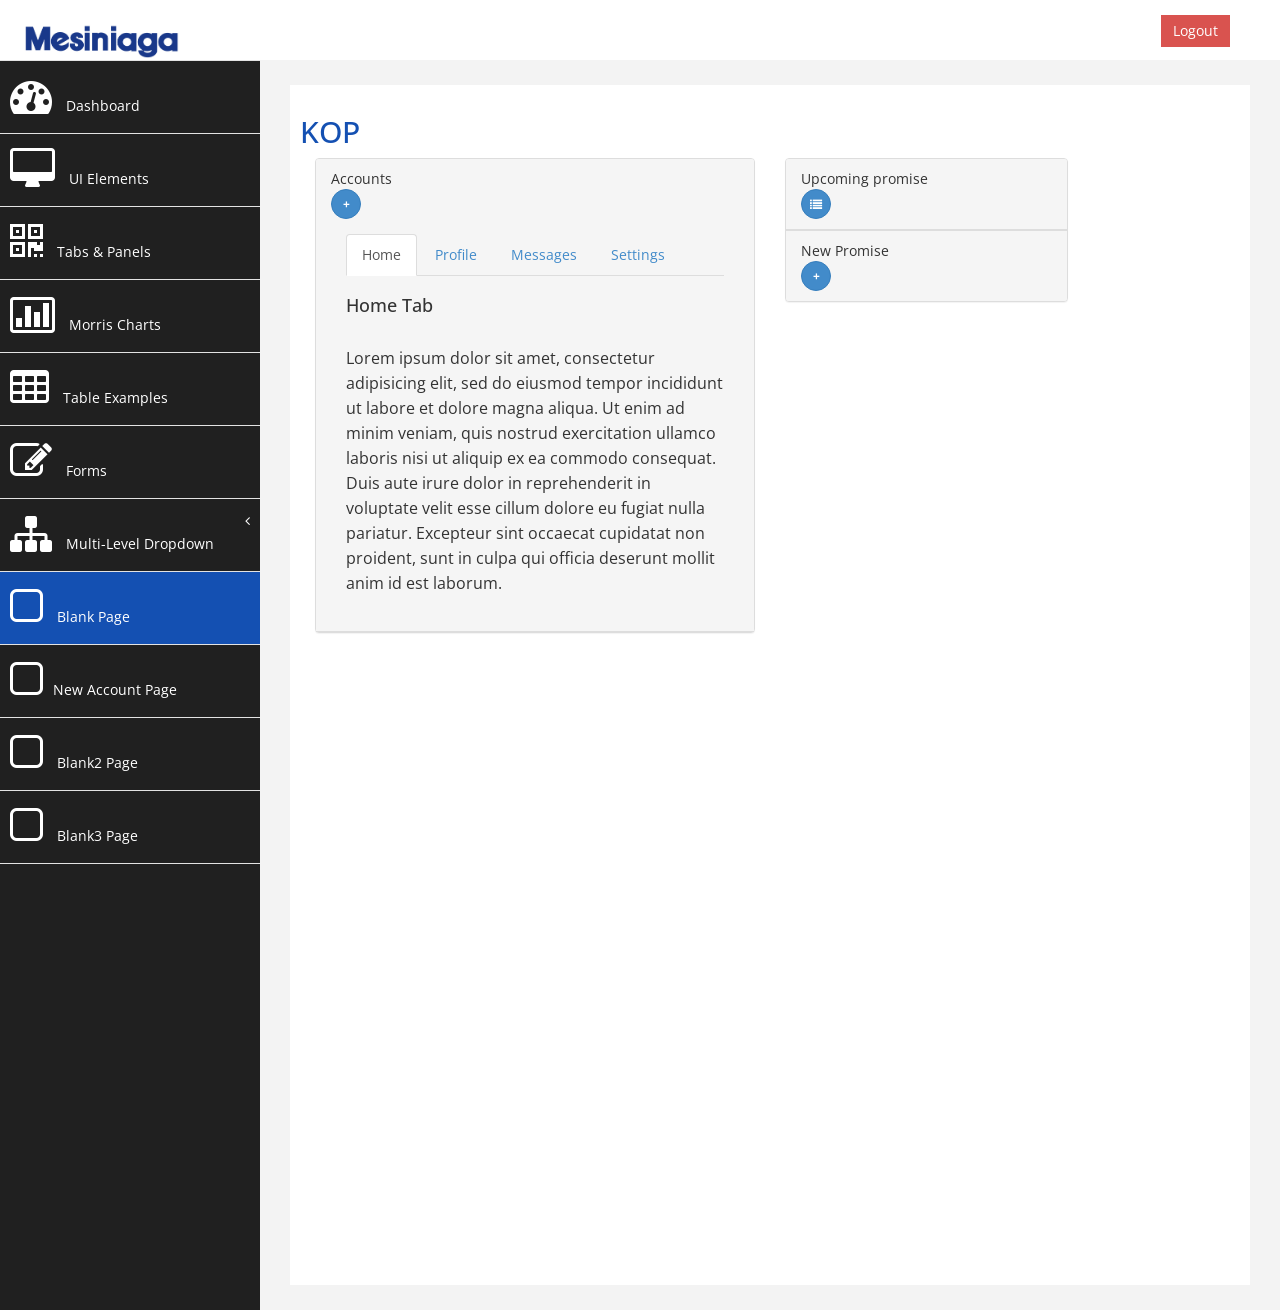
<file: KOPSystem/Dashboard/blank.html>
﻿<!DOCTYPE html>
<html xmlns="http://www.w3.org/1999/xhtml">
<head>
      <meta charset="utf-8" />
    <meta name="viewport" content="width=device-width, initial-scale=1.0" />
    <title>Free Bootstrap Admin Template : Binary Admin</title>
	<!-- BOOTSTRAP STYLES-->
    <link href="assets/css/bootstrap.css" rel="stylesheet" />
     <!-- FONTAWESOME STYLES-->
    <link href="assets/css/font-awesome.css" rel="stylesheet" />
        <!-- CUSTOM STYLES-->
    <link href="assets/css/custom.css" rel="stylesheet" />
     <!-- GOOGLE FONTS-->
   <link href='http://fonts.googleapis.com/css?family=Open+Sans' rel='stylesheet' type='text/css' />
</head>
<body>
    <div id="wrapper">
        <nav class="navbar navbar-default navbar-cls-top " role="navigation" style="margin-bottom: 0">
            <div class="navbar-header">
                <button type="button" class="navbar-toggle" data-toggle="collapse" data-target=".sidebar-collapse">
                    <span class="sr-only">Toggle navigation</span>
                    <span class="icon-bar"></span>
                    <span class="icon-bar"></span>
                    <span class="icon-bar"></span>
                </button>
                <a class="navbar-brand" href="index.html"><img src="../Login/Mesiniaga_logo.jpg" class="user-image img-responsive"/></a> 
            </div>
  <div style="color: white;
padding: 15px 50px 5px 50px;
float: right;
font-size: 16px;">&nbsp; <a href="#" class="btn btn-danger square-btn-adjust">Logout</a> </div>
        </nav>   
           <!-- /. NAV TOP  -->
                <nav class="navbar-default navbar-side" role="navigation">
            <div class="sidebar-collapse">
                <ul class="nav" id="main-menu">
				<li class="text-center">
                    
					</li>
				
					
                    <li>
                        <a  href="index.html"><i class="fa fa-dashboard fa-3x"></i> Dashboard</a>
                    </li>
                      <li>
                        <a  href="ui.html"><i class="fa fa-desktop fa-3x"></i> UI Elements</a>
                    </li>
                    <li>
                        <a  href="tab-panel.html"><i class="fa fa-qrcode fa-3x"></i> Tabs & Panels</a>
                    </li>
						   <li  >
                        <a  href="chart.html"><i class="fa fa-bar-chart-o fa-3x"></i> Morris Charts</a>
                    </li>	
                      <li  >
                        <a  href="table.html"><i class="fa fa-table fa-3x"></i> Table Examples</a>
                    </li>
                    <li  >
                        <a  href="form.html"><i class="fa fa-edit fa-3x"></i> Forms </a>
                    </li>				
					
					                   
                    <li>
                        <a href="#"><i class="fa fa-sitemap fa-3x"></i> Multi-Level Dropdown<span class="fa arrow"></span></a>
                        <ul class="nav nav-second-level">
                            <li>
                                <a href="#">Second Level Link</a>
                            </li>
                            <li>
                                <a href="#">Second Level Link</a>
                            </li>
                            <li>
                                <a href="#">Second Level Link<span class="fa arrow"></span></a>
                                <ul class="nav nav-third-level">
                                    <li>
                                        <a href="#">Third Level Link</a>
                                    </li>
                                    <li>
                                        <a href="#">Third Level Link</a>
                                    </li>
                                    <li>
                                        <a href="#">Third Level Link</a>
                                    </li>

                                </ul>
                               
                            </li>
                        </ul>
                      </li>  
                  <li  >
                        <a class="active-menu"  href="blank.html"><i class="fa fa-square-o fa-3x"></i> Blank Page</a>
                    </li>	
                    <li  >
                        <a href="AddNewAccount.html"><i class="fa fa-square-o fa-3x"></i>New Account  Page</a>
                    </li>
                    <li  >
                        <a   href="blank2.html"><i class="fa fa-square-o fa-3x"></i> Blank2 Page</a>
                    </li>	
                    <li  >
                        <a href="blank3.html"><i class="fa fa-square-o fa-3x"></i> Blank3 Page</a>
                    </li>
                </ul>
               
            </div>
            
        </nav>  
        <!-- /. NAV SIDE  -->
        <div id="page-wrapper" >
            <div id="page-inner">
                <div class="row">
                    <div class="col-md-12">
                     <h2>KOP</h2>   
                      
                        <div class="col-md-6 col-sm-6">
                            <div class="panel panel-default">
                                <div class="panel-heading">
                                    Accounts <span style="padding-left: 420px;"></span><button type="button" class="btn btn-primary btn-circle" onclick="location.href='AddNewAccount.html'"><b>+</b></button>
                                    </button> 
                                   
                                <div class="panel-body">
                                    <ul class="nav nav-tabs">
                                        <li class="active"><a href="#home" data-toggle="tab">Home</a>
                                        </li>
                                        <li class=""><a href="#profile" data-toggle="tab">Profile</a>
                                        </li>
                                        <li class=""><a href="#messages" data-toggle="tab">Messages</a>
                                        </li>
                                        <li class=""><a href="#settings" data-toggle="tab">Settings</a>
                                        </li>
                                    </ul>
        
                                    <div class="tab-content">
                                        <div class="tab-pane fade active in" id="home">
                                            <h4>Home Tab</h4>
                                            <p>Lorem ipsum dolor sit amet, consectetur adipisicing elit, sed do eiusmod tempor incididunt ut labore et dolore magna aliqua. Ut enim ad minim veniam, quis nostrud exercitation ullamco laboris nisi ut aliquip ex ea commodo consequat. Duis aute irure dolor in reprehenderit in voluptate velit esse cillum dolore eu fugiat nulla pariatur. Excepteur sint occaecat cupidatat non proident, sunt in culpa qui officia deserunt mollit anim id est laborum.</p>
                                        </div>
                                        <div class="tab-pane fade" id="profile">
                                            <h4>Profile Tab</h4>
                                            <p>Lorem ipsum dolor sit amet, consectetur adipisicing elit, sed do eiusmod tempor incididunt ut labore et dolore magna aliqua. Ut enim ad minim veniam, quis nostrud exercitation ullamco laboris nisi ut aliquip ex ea commodo consequat. Duis aute irure dolor in reprehenderit in voluptate velit esse cillum dolore eu fugiat nulla pariatur. Excepteur sint occaecat cupidatat non proident, sunt in culpa qui officia deserunt mollit anim id est laborum.</p>
                                        </div>
                                        <div class="tab-pane fade" id="messages">
                                            <h4>Messages Tab</h4>
                                            <p>Lorem ipsum dolor sit amet, consectetur adipisicing elit, sed do eiusmod tempor incididunt ut labore et dolore magna aliqua. Ut enim ad minim veniam, quis nostrud exercitation ullamco laboris nisi ut aliquip ex ea commodo consequat. Duis aute irure dolor in reprehenderit in voluptate velit esse cillum dolore eu fugiat nulla pariatur. Excepteur sint occaecat cupidatat non proident, sunt in culpa qui officia deserunt mollit anim id est laborum.</p>
                                        </div>
                                        <div class="tab-pane fade" id="settings">
                                            <h4>Settings Tab</h4>
                                            <p>Lorem ipsum dolor sit amet, consectetur adipisicing elit, sed do eiusmod tempor incididunt ut labore et dolore magna aliqua. Ut enim ad minim veniam, quis nostrud exercitation ullamco laboris nisi ut aliquip ex ea commodo consequat. Duis aute irure dolor in reprehenderit in voluptate velit esse cillum dolore eu fugiat nulla pariatur. Excepteur sint occaecat cupidatat non proident, sunt in culpa qui officia deserunt mollit anim id est laborum.</p>
                                        </div>
                                    </div>
                                </div>
                            </div>
                        </div>
                       
                    </div>
                    <div class="col-md-4 col-sm-4">
                        <div class="panel panel-default">
                            <div class="panel-heading">
                            Upcoming promise <span style="padding-left: 160px;"></span><button type="button" class="btn btn-primary btn-circle" onclick="location.href='blank2.html'"><i class="fa fa-list"></i>
                            </button> 
                            </div>
                            <!--div class="panel-body">
                            <p>...</p>
                            </div-->
                            <div class="panel-footer">
                               New Promise <span style="padding-left: 200px;"></span><button type="button" class="btn btn-primary btn-circle" onclick="location.href='blank3.html'"><b>+</b>
                                </button> 
                            </div>
                        </div>
                    </div>
                </div>
                 <!-- /. ROW  -->
                 <hr />
               
    </div>
             <!-- /. PAGE INNER  -->
            </div>
         <!-- /. PAGE WRAPPER  -->
        </div>
     <!-- /. WRAPPER  -->
    <!-- SCRIPTS -AT THE BOTOM TO REDUCE THE LOAD TIME-->
    <!-- JQUERY SCRIPTS -->
    <script src="assets/js/jquery-1.10.2.js"></script>
      <!-- BOOTSTRAP SCRIPTS -->
    <script src="assets/js/bootstrap.min.js"></script>
    <!-- METISMENU SCRIPTS -->
    <script src="assets/js/jquery.metisMenu.js"></script>
      <!-- CUSTOM SCRIPTS -->
    <script src="assets/js/custom.js"></script>
    
   
</body>
</html>
</file>
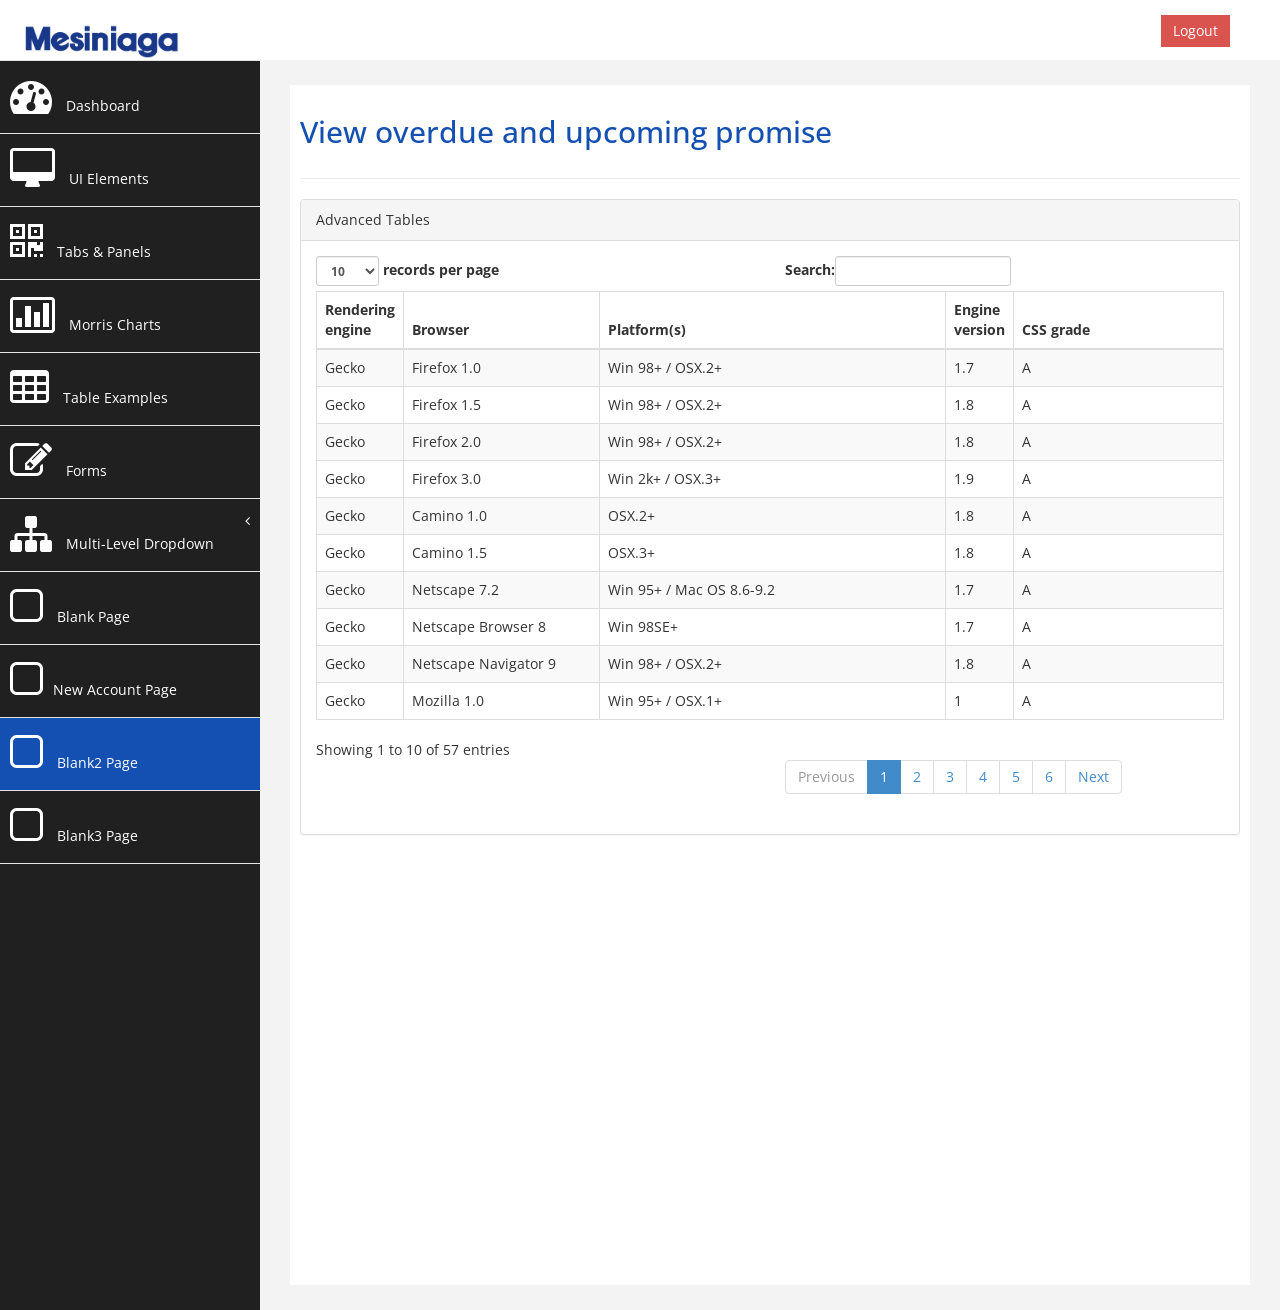
<file: KOPSystem/Dashboard/blank2.html>
<!DOCTYPE html>
<html xmlns="http://www.w3.org/1999/xhtml">
<head>
      <meta charset="utf-8" />
    <meta name="viewport" content="width=device-width, initial-scale=1.0" />
    <title>Free Bootstrap Admin Template : Binary Admin</title>
	<!-- BOOTSTRAP STYLES-->
    <link href="assets/css/bootstrap.css" rel="stylesheet" />
     <!-- FONTAWESOME STYLES-->
    <link href="assets/css/font-awesome.css" rel="stylesheet" />
        <!-- CUSTOM STYLES-->
    <link href="assets/css/custom.css" rel="stylesheet" />
     <!-- GOOGLE FONTS-->
   <link href='http://fonts.googleapis.com/css?family=Open+Sans' rel='stylesheet' type='text/css' />
</head>
<body>
    <div id="wrapper">
        <nav class="navbar navbar-default navbar-cls-top " role="navigation" style="margin-bottom: 0">
            <div class="navbar-header">
                <button type="button" class="navbar-toggle" data-toggle="collapse" data-target=".sidebar-collapse">
                    <span class="sr-only">Toggle navigation</span>
                    <span class="icon-bar"></span>
                    <span class="icon-bar"></span>
                    <span class="icon-bar"></span>
                </button>
                <a class="navbar-brand" href="index.html"><img src="../Login/Mesiniaga_logo.jpg" class="user-image img-responsive"/></a> 
            </div>
  <div style="color: white;
padding: 15px 50px 5px 50px;
float: right;
font-size: 16px;">&nbsp; <a href="#" class="btn btn-danger square-btn-adjust">Logout</a> </div>
        </nav>   
           <!-- /. NAV TOP  -->
                <nav class="navbar-default navbar-side" role="navigation">
            <div class="sidebar-collapse">
                <ul class="nav" id="main-menu">
				<li class="text-center">
                   
					</li>
				
					
                    <li>
                        <a  href="index.html"><i class="fa fa-dashboard fa-3x"></i> Dashboard</a>
                    </li>
                      <li>
                        <a  href="ui.html"><i class="fa fa-desktop fa-3x"></i> UI Elements</a>
                    </li>
                    <li>
                        <a  href="tab-panel.html"><i class="fa fa-qrcode fa-3x"></i> Tabs & Panels</a>
                    </li>
						   <li  >
                        <a  href="chart.html"><i class="fa fa-bar-chart-o fa-3x"></i> Morris Charts</a>
                    </li>	
                      <li  >
                        <a  href="table.html"><i class="fa fa-table fa-3x"></i> Table Examples</a>
                    </li>
                    <li  >
                        <a  href="form.html"><i class="fa fa-edit fa-3x"></i> Forms </a>
                    </li>				
					
					                   
                    <li>
                        <a href="#"><i class="fa fa-sitemap fa-3x"></i> Multi-Level Dropdown<span class="fa arrow"></span></a>
                        <ul class="nav nav-second-level">
                            <li>
                                <a href="#">Second Level Link</a>
                            </li>
                            <li>
                                <a href="#">Second Level Link</a>
                            </li>
                            <li>
                                <a href="#">Second Level Link<span class="fa arrow"></span></a>
                                <ul class="nav nav-third-level">
                                    <li>
                                        <a href="#">Third Level Link</a>
                                    </li>
                                    <li>
                                        <a href="#">Third Level Link</a>
                                    </li>
                                    <li>
                                        <a href="#">Third Level Link</a>
                                    </li>

                                </ul>
                               
                            </li>
                        </ul>
                      </li>  
                  <li  >
                        <a href="blank.html"><i class="fa fa-square-o fa-3x"></i> Blank Page</a>
                    </li>	
                    <li  >
                        <a href="AddNewAccount.html"><i class="fa fa-square-o fa-3x"></i>New Account  Page</a>
                    </li>
                    <li  >
                        <a  class="active-menu" href="blank2.html"><i class="fa fa-square-o fa-3x"></i> Blank2 Page</a>
                    </li>	
                    <li  >
                        <a href="blank3.html"><i class="fa fa-square-o fa-3x"></i> Blank3 Page</a>
                    </li>	
                </ul>
               
            </div>
            
        </nav>  
        
                      
                     <!-- /. NAV SIDE  -->
        <div id="page-wrapper" >
            <div id="page-inner">
                <div class="row">
                    <div class="col-md-12">
                     <h2>View overdue and upcoming promise</h2>   
                        
                       
                    </div>
                </div>
                 <!-- /. ROW  -->
                 <hr />
               
            <div class="row">
                <div class="col-md-12">
                    <!-- Advanced Tables -->
                    <div class="panel panel-default">
                        <div class="panel-heading">
                             Advanced Tables
                        </div>
                        <div class="panel-body">
                            <div class="table-responsive">
                                <table class="table table-striped table-bordered table-hover" id="dataTables-example">
                                    <thead>
                                        <tr>
                                            <th>Rendering engine</th>
                                            <th>Browser</th>
                                            <th>Platform(s)</th>
                                            <th>Engine version</th>
                                            <th>CSS grade</th>
                                        </tr>
                                    </thead>
                                    <tbody>
                                        <tr class="odd gradeX">
                                            <td>Trident</td>
                                            <td>Internet Explorer 4.0</td>
                                            <td>Win 95+</td>
                                            <td class="center">4</td>
                                            <td class="center">X</td>
                                        </tr>
                                        <tr class="even gradeC">
                                            <td>Trident</td>
                                            <td>Internet Explorer 5.0</td>
                                            <td>Win 95+</td>
                                            <td class="center">5</td>
                                            <td class="center">C</td>
                                        </tr>
                                        <tr class="odd gradeA">
                                            <td>Trident</td>
                                            <td>Internet Explorer 5.5</td>
                                            <td>Win 95+aaaaaaaaaaaaaaaaaaaaaaaaaaaaaaaaaaaaaaabbbbbbbbbbbbbbbbbbbbbbbbbbbbbbbbbbbbbbbbbbbbbbbbbbbbb</td>
                                            <td class="center">5.5</td>
                                            <td class="center">A</td>
                                        </tr>
                                        <tr class="even gradeA">
                                            <td>Trident</td>
                                            <td>Internet Explorer 6aaaaaaaaaaaaaaaaaaaaaaaaaaaaaaaaaaaaaaaaaaaaaaaaaa</td>
                                            <td>Win 98+</td>
                                            <td class="center">6</td>
                                            <td class="center">Aaaaaaaaaaaaaaaaaaaaaaaaaaaaaaaaaaaaaaaaaaaaaaaaaaaaaaaaaaaaaa</td>
                                        </tr>
                                        <tr class="odd gradeA">
                                            <td>Trident</td>
                                            <td>Internet Explorer 7</td>
                                            <td>Win XP SP2+</td>
                                            <td class="center">7</td>
                                            <td class="center">A</td>
                                        </tr>
                                        <tr class="even gradeA">
                                            <td>Trident</td>
                                            <td>AOL browser (AOL desktop)</td>
                                            <td>Win XP</td>
                                            <td class="center">6</td>
                                            <td class="center">A</td>
                                        </tr>
                                        <tr class="gradeA">
                                            <td>Gecko</td>
                                            <td>Firefox 1.0</td>
                                            <td>Win 98+ / OSX.2+</td>
                                            <td class="center">1.7</td>
                                            <td class="center">A</td>
                                        </tr>
                                        <tr class="gradeA">
                                            <td>Gecko</td>
                                            <td>Firefox 1.5</td>
                                            <td>Win 98+ / OSX.2+</td>
                                            <td class="center">1.8</td>
                                            <td class="center">A</td>
                                        </tr>
                                        <tr class="gradeA">
                                            <td>Gecko</td>
                                            <td>Firefox 2.0</td>
                                            <td>Win 98+ / OSX.2+</td>
                                            <td class="center">1.8</td>
                                            <td class="center">A</td>
                                        </tr>
                                        <tr class="gradeA">
                                            <td>Gecko</td>
                                            <td>Firefox 3.0</td>
                                            <td>Win 2k+ / OSX.3+</td>
                                            <td class="center">1.9</td>
                                            <td class="center">A</td>
                                        </tr>
                                        <tr class="gradeA">
                                            <td>Gecko</td>
                                            <td>Camino 1.0</td>
                                            <td>OSX.2+</td>
                                            <td class="center">1.8</td>
                                            <td class="center">A</td>
                                        </tr>
                                        <tr class="gradeA">
                                            <td>Gecko</td>
                                            <td>Camino 1.5</td>
                                            <td>OSX.3+</td>
                                            <td class="center">1.8</td>
                                            <td class="center">A</td>
                                        </tr>
                                        <tr class="gradeA">
                                            <td>Gecko</td>
                                            <td>Netscape 7.2</td>
                                            <td>Win 95+ / Mac OS 8.6-9.2</td>
                                            <td class="center">1.7</td>
                                            <td class="center">A</td>
                                        </tr>
                                        <tr class="gradeA">
                                            <td>Gecko</td>
                                            <td>Netscape Browser 8</td>
                                            <td>Win 98SE+</td>
                                            <td class="center">1.7</td>
                                            <td class="center">A</td>
                                        </tr>
                                        <tr class="gradeA">
                                            <td>Gecko</td>
                                            <td>Netscape Navigator 9</td>
                                            <td>Win 98+ / OSX.2+</td>
                                            <td class="center">1.8</td>
                                            <td class="center">A</td>
                                        </tr>
                                        <tr class="gradeA">
                                            <td>Gecko</td>
                                            <td>Mozilla 1.0</td>
                                            <td>Win 95+ / OSX.1+</td>
                                            <td class="center">1</td>
                                            <td class="center">A</td>
                                        </tr>
                                        <tr class="gradeA">
                                            <td>Gecko</td>
                                            <td>Mozilla 1.1</td>
                                            <td>Win 95+ / OSX.1+</td>
                                            <td class="center">1.1</td>
                                            <td class="center">A</td>
                                        </tr>
                                        <tr class="gradeA">
                                            <td>Gecko</td>
                                            <td>Mozilla 1.2</td>
                                            <td>Win 95+ / OSX.1+</td>
                                            <td class="center">1.2</td>
                                            <td class="center">A</td>
                                        </tr>
                                        <tr class="gradeA">
                                            <td>Gecko</td>
                                            <td>Mozilla 1.3</td>
                                            <td>Win 95+ / OSX.1+</td>
                                            <td class="center">1.3</td>
                                            <td class="center">A</td>
                                        </tr>
                                        <tr class="gradeA">
                                            <td>Gecko</td>
                                            <td>Mozilla 1.4</td>
                                            <td>Win 95+ / OSX.1+</td>
                                            <td class="center">1.4</td>
                                            <td class="center">A</td>
                                        </tr>
                                        <tr class="gradeA">
                                            <td>Gecko</td>
                                            <td>Mozilla 1.5</td>
                                            <td>Win 95+ / OSX.1+</td>
                                            <td class="center">1.5</td>
                                            <td class="center">A</td>
                                        </tr>
                                        <tr class="gradeA">
                                            <td>Gecko</td>
                                            <td>Mozilla 1.6</td>
                                            <td>Win 95+ / OSX.1+</td>
                                            <td class="center">1.6</td>
                                            <td class="center">A</td>
                                        </tr>
                                        <tr class="gradeA">
                                            <td>Gecko</td>
                                            <td>Mozilla 1.7</td>
                                            <td>Win 98+ / OSX.1+</td>
                                            <td class="center">1.7</td>
                                            <td class="center">A</td>
                                        </tr>
                                        <tr class="gradeA">
                                            <td>Gecko</td>
                                            <td>Mozilla 1.8</td>
                                            <td>Win 98+ / OSX.1+</td>
                                            <td class="center">1.8</td>
                                            <td class="center">A</td>
                                        </tr>
                                        <tr class="gradeA">
                                            <td>Gecko</td>
                                            <td>Seamonkey 1.1</td>
                                            <td>Win 98+ / OSX.2+</td>
                                            <td class="center">1.8</td>
                                            <td class="center">A</td>
                                        </tr>
                                        <tr class="gradeA">
                                            <td>Gecko</td>
                                            <td>Epiphany 2.20</td>
                                            <td>Gnome</td>
                                            <td class="center">1.8</td>
                                            <td class="center">A</td>
                                        </tr>
                                        <tr class="gradeA">
                                            <td>Webkit</td>
                                            <td>Safari 1.2</td>
                                            <td>OSX.3</td>
                                            <td class="center">125.5</td>
                                            <td class="center">A</td>
                                        </tr>
                                        <tr class="gradeA">
                                            <td>Webkit</td>
                                            <td>Safari 1.3</td>
                                            <td>OSX.3</td>
                                            <td class="center">312.8</td>
                                            <td class="center">A</td>
                                        </tr>
                                        <tr class="gradeA">
                                            <td>Webkit</td>
                                            <td>Safari 2.0</td>
                                            <td>OSX.4+</td>
                                            <td class="center">419.3</td>
                                            <td class="center">A</td>
                                        </tr>
                                        <tr class="gradeA">
                                            <td>Webkit</td>
                                            <td>Safari 3.0</td>
                                            <td>OSX.4+</td>
                                            <td class="center">522.1</td>
                                            <td class="center">A</td>
                                        </tr>
                                        <tr class="gradeA">
                                            <td>Webkit</td>
                                            <td>OmniWeb 5.5</td>
                                            <td>OSX.4+</td>
                                            <td class="center">420</td>
                                            <td class="center">A</td>
                                        </tr>
                                        <tr class="gradeA">
                                            <td>Webkit</td>
                                            <td>iPod Touch / iPhone</td>
                                            <td>iPod</td>
                                            <td class="center">420.1</td>
                                            <td class="center">A</td>
                                        </tr>
                                        <tr class="gradeA">
                                            <td>Webkit</td>
                                            <td>S60</td>
                                            <td>S60</td>
                                            <td class="center">413</td>
                                            <td class="center">A</td>
                                        </tr>
                                        <tr class="gradeA">
                                            <td>Presto</td>
                                            <td>Opera 7.0</td>
                                            <td>Win 95+ / OSX.1+</td>
                                            <td class="center">-</td>
                                            <td class="center">A</td>
                                        </tr>
                                        <tr class="gradeA">
                                            <td>Presto</td>
                                            <td>Opera 7.5</td>
                                            <td>Win 95+ / OSX.2+</td>
                                            <td class="center">-</td>
                                            <td class="center">A</td>
                                        </tr>
                                        <tr class="gradeA">
                                            <td>Presto</td>
                                            <td>Opera 8.0</td>
                                            <td>Win 95+ / OSX.2+</td>
                                            <td class="center">-</td>
                                            <td class="center">A</td>
                                        </tr>
                                        <tr class="gradeA">
                                            <td>Presto</td>
                                            <td>Opera 8.5</td>
                                            <td>Win 95+ / OSX.2+</td>
                                            <td class="center">-</td>
                                            <td class="center">A</td>
                                        </tr>
                                        <tr class="gradeA">
                                            <td>Presto</td>
                                            <td>Opera 9.0</td>
                                            <td>Win 95+ / OSX.3+</td>
                                            <td class="center">-</td>
                                            <td class="center">A</td>
                                        </tr>
                                        <tr class="gradeA">
                                            <td>Presto</td>
                                            <td>Opera 9.2</td>
                                            <td>Win 88+ / OSX.3+</td>
                                            <td class="center">-</td>
                                            <td class="center">A</td>
                                        </tr>
                                        <tr class="gradeA">
                                            <td>Presto</td>
                                            <td>Opera 9.5</td>
                                            <td>Win 88+ / OSX.3+</td>
                                            <td class="center">-</td>
                                            <td class="center">A</td>
                                        </tr>
                                        <tr class="gradeA">
                                            <td>Presto</td>
                                            <td>Opera for Wii</td>
                                            <td>Wii</td>
                                            <td class="center">-</td>
                                            <td class="center">A</td>
                                        </tr>
                                        <tr class="gradeA">
                                            <td>Presto</td>
                                            <td>Nokia N800</td>
                                            <td>N800</td>
                                            <td class="center">-</td>
                                            <td class="center">A</td>
                                        </tr>
                                        <tr class="gradeA">
                                            <td>Presto</td>
                                            <td>Nintendo DS browser</td>
                                            <td>Nintendo DS</td>
                                            <td class="center">8.5</td>
                                            <td class="center">C/A<sup>1</sup>
                                            </td>
                                        </tr>
                                        <tr class="gradeC">
                                            <td>KHTML</td>
                                            <td>Konqureror 3.1</td>
                                            <td>KDE 3.1</td>
                                            <td class="center">3.1</td>
                                            <td class="center">C</td>
                                        </tr>
                                        <tr class="gradeA">
                                            <td>KHTML</td>
                                            <td>Konqureror 3.3</td>
                                            <td>KDE 3.3</td>
                                            <td class="center">3.3</td>
                                            <td class="center">A</td>
                                        </tr>
                                        <tr class="gradeA">
                                            <td>KHTML</td>
                                            <td>Konqureror 3.5</td>
                                            <td>KDE 3.5</td>
                                            <td class="center">3.5</td>
                                            <td class="center">A</td>
                                        </tr>
                                        <tr class="gradeX">
                                            <td>Tasman</td>
                                            <td>Internet Explorer 4.5</td>
                                            <td>Mac OS 8-9</td>
                                            <td class="center">-</td>
                                            <td class="center">X</td>
                                        </tr>
                                        <tr class="gradeC">
                                            <td>Tasman</td>
                                            <td>Internet Explorer 5.1</td>
                                            <td>Mac OS 7.6-9</td>
                                            <td class="center">1</td>
                                            <td class="center">C</td>
                                        </tr>
                                        <tr class="gradeC">
                                            <td>Tasman</td>
                                            <td>Internet Explorer 5.2</td>
                                            <td>Mac OS 8-X</td>
                                            <td class="center">1</td>
                                            <td class="center">C</td>
                                        </tr>
                                        <tr class="gradeA">
                                            <td>Misc</td>
                                            <td>NetFront 3.1</td>
                                            <td>Embedded devices</td>
                                            <td class="center">-</td>
                                            <td class="center">C</td>
                                        </tr>
                                        <tr class="gradeA">
                                            <td>Misc</td>
                                            <td>NetFront 3.4</td>
                                            <td>Embedded devices</td>
                                            <td class="center">-</td>
                                            <td class="center">A</td>
                                        </tr>
                                        <tr class="gradeX">
                                            <td>Misc</td>
                                            <td>Dillo 0.8</td>
                                            <td>Embedded devices</td>
                                            <td class="center">-</td>
                                            <td class="center">X</td>
                                        </tr>
                                        <tr class="gradeX">
                                            <td>Misc</td>
                                            <td>Links</td>
                                            <td>Text only</td>
                                            <td class="center">-</td>
                                            <td class="center">X</td>
                                        </tr>
                                        <tr class="gradeX">
                                            <td>Misc</td>
                                            <td>Lynx</td>
                                            <td>Text only</td>
                                            <td class="center">-</td>
                                            <td class="center">X</td>
                                        </tr>
                                        <tr class="gradeC">
                                            <td>Misc</td>
                                            <td>IE Mobile</td>
                                            <td>Windows Mobile 6</td>
                                            <td class="center">-</td>
                                            <td class="center">C</td>
                                        </tr>
                                        <tr class="gradeC">
                                            <td>Misc</td>
                                            <td>PSP browser</td>
                                            <td>PSP</td>
                                            <td class="center">-</td>
                                            <td class="center">C</td>
                                        </tr>
                                        <tr class="gradeU">
                                            <td>Other browsers</td>
                                            <td>All others</td>
                                            <td>-</td>
                                            <td class="center">-</td>
                                            <td class="center">U</td>
                                        </tr>
                                    </tbody>
                                </table>
                            </div>
                            
                        </div>
                    </div>
                    <!--End Advanced Tables -->
                </div>
            </div>
             
                </div>
            </div>
                <!-- /. ROW  -->
        </div>
               
    </div>
             <!-- /. PAGE INNER  -->
            </div>
         <!-- /. PAGE WRAPPER  -->
     <!-- /. WRAPPER  -->
    <!-- SCRIPTS -AT THE BOTOM TO REDUCE THE LOAD TIME-->
    <!-- JQUERY SCRIPTS -->
    <script src="assets/js/jquery-1.10.2.js"></script>
      <!-- BOOTSTRAP SCRIPTS -->
    <script src="assets/js/bootstrap.min.js"></script>
    <!-- METISMENU SCRIPTS -->
    <script src="assets/js/jquery.metisMenu.js"></script>
     <!-- DATA TABLE SCRIPTS -->
    <script src="assets/js/dataTables/jquery.dataTables.js"></script>
    <script src="assets/js/dataTables/dataTables.bootstrap.js"></script>
        <script>
            $(document).ready(function () {
                $('#dataTables-example').dataTable();
            });
    </script>
         <!-- CUSTOM SCRIPTS -->
    <script src="assets/js/custom.js"></script>
    
   
</body>
</html>
</file>
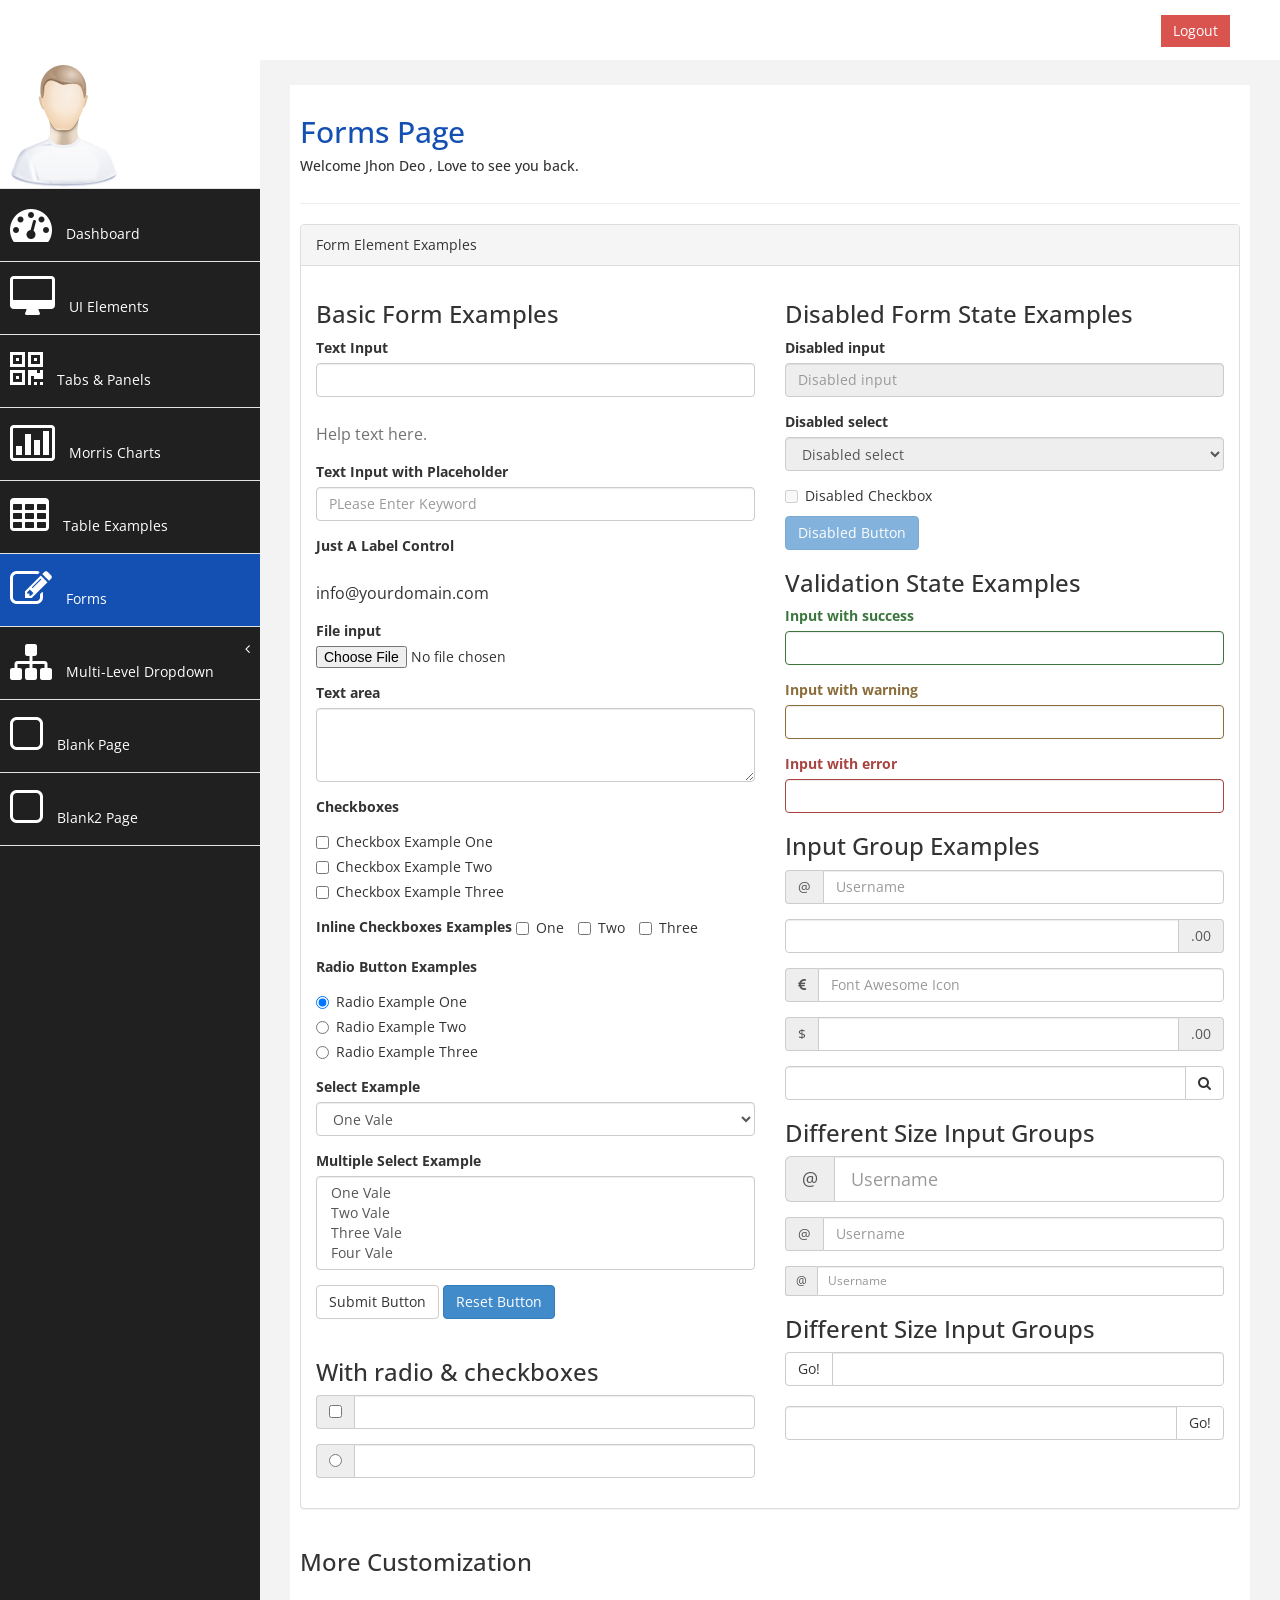
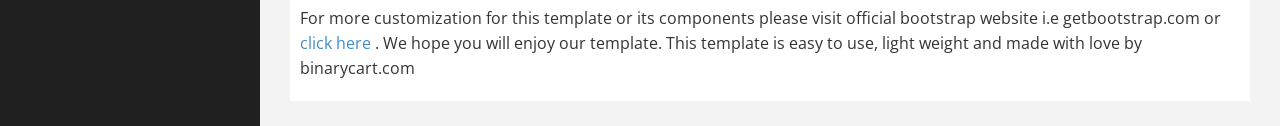
<file: KOPSystem/Dashboard/form.html>
﻿<!DOCTYPE html>
<html xmlns="http://www.w3.org/1999/xhtml">
<head>
      <meta charset="utf-8" />
    <meta name="viewport" content="width=device-width, initial-scale=1.0" />
    <title>Free Bootstrap Admin Template : Binary Admin</title>
	<!-- BOOTSTRAP STYLES-->
    <link href="assets/css/bootstrap.css" rel="stylesheet" />
     <!-- FONTAWESOME STYLES-->
    <link href="assets/css/font-awesome.css" rel="stylesheet" />
        <!-- CUSTOM STYLES-->
    <link href="assets/css/custom.css" rel="stylesheet" />
     <!-- GOOGLE FONTS-->
   <link href='http://fonts.googleapis.com/css?family=Open+Sans' rel='stylesheet' type='text/css' />
</head>
<body>
    <div id="wrapper">
        <nav class="navbar navbar-default navbar-cls-top " role="navigation" style="margin-bottom: 0">
            <div class="navbar-header">
                <button type="button" class="navbar-toggle" data-toggle="collapse" data-target=".sidebar-collapse">
                    <span class="sr-only">Toggle navigation</span>
                    <span class="icon-bar"></span>
                    <span class="icon-bar"></span>
                    <span class="icon-bar"></span>
                </button>
                <a class="navbar-brand" href="index.html">Binary admin</a> 
            </div>
  <div style="color: white;
padding: 15px 50px 5px 50px;
float: right;
font-size: 16px;"> Last access : 30 May 2014 &nbsp; <a href="#" class="btn btn-danger square-btn-adjust">Logout</a> </div>
        </nav>   
           <!-- /. NAV TOP  -->
                <nav class="navbar-default navbar-side" role="navigation">
            <div class="sidebar-collapse">
                <ul class="nav" id="main-menu">
				<li class="text-center">
                    <img src="assets/img/find_user.png" class="user-image img-responsive"/>
					</li>
				
					
                    <li>
                        <a  href="index.html"><i class="fa fa-dashboard fa-3x"></i> Dashboard</a>
                    </li>
                      <li>
                        <a  href="ui.html"><i class="fa fa-desktop fa-3x"></i> UI Elements</a>
                    </li>
                    <li>
                        <a  href="tab-panel.html"><i class="fa fa-qrcode fa-3x"></i> Tabs & Panels</a>
                    </li>
						   <li  >
                        <a  href="chart.html"><i class="fa fa-bar-chart-o fa-3x"></i> Morris Charts</a>
                    </li>	
                      <li  >
                        <a  href="table.html"><i class="fa fa-table fa-3x"></i> Table Examples</a>
                    </li>
                    <li  >
                        <a class="active-menu"  href="form.html"><i class="fa fa-edit fa-3x"></i> Forms </a>
                    </li>				
					
					                   
                    <li>
                        <a href="#"><i class="fa fa-sitemap fa-3x"></i> Multi-Level Dropdown<span class="fa arrow"></span></a>
                        <ul class="nav nav-second-level">
                            <li>
                                <a href="#">Second Level Link</a>
                            </li>
                            <li>
                                <a href="#">Second Level Link</a>
                            </li>
                            <li>
                                <a href="#">Second Level Link<span class="fa arrow"></span></a>
                                <ul class="nav nav-third-level">
                                    <li>
                                        <a href="#">Third Level Link</a>
                                    </li>
                                    <li>
                                        <a href="#">Third Level Link</a>
                                    </li>
                                    <li>
                                        <a href="#">Third Level Link</a>
                                    </li>

                                </ul>
                               
                            </li>
                        </ul>
                      </li>  
                  <li  >
                        <a   href="blank.html"><i class="fa fa-square-o fa-3x"></i> Blank Page</a>
                    </li>	
                    <li  >
                        <a   href="blank2.html"><i class="fa fa-square-o fa-3x"></i> Blank2 Page</a>
                    </li>	  
                </ul>
               
            </div>
            
        </nav>  
        <!-- /. NAV SIDE  -->
        <div id="page-wrapper" >
            <div id="page-inner">
                <div class="row">
                    <div class="col-md-12">
                     <h2>Forms Page</h2>   
                        <h5>Welcome Jhon Deo , Love to see you back. </h5>
                       
                    </div>
                </div>
                 <!-- /. ROW  -->
                 <hr />
               <div class="row">
                <div class="col-md-12">
                    <!-- Form Elements -->
                    <div class="panel panel-default">
                        <div class="panel-heading">
                            Form Element Examples
                        </div>
                        <div class="panel-body">
                            <div class="row">
                                <div class="col-md-6">
                                    <h3>Basic Form Examples</h3>
                                    <form role="form">
                                        <div class="form-group">
                                            <label>Text Input</label>
                                            <input class="form-control" />
                                            <p class="help-block">Help text here.</p>
                                        </div>
                                        <div class="form-group">
                                            <label>Text Input with Placeholder</label>
                                            <input class="form-control" placeholder="PLease Enter Keyword" />
                                        </div>
                                        <div class="form-group">
                                            <label>Just A Label Control</label>
                                            <p class="form-control-static">info@yourdomain.com</p>
                                        </div>
                                        <div class="form-group">
                                            <label>File input</label>
                                            <input type="file" />
                                        </div>
                                        <div class="form-group">
                                            <label>Text area</label>
                                            <textarea class="form-control" rows="3"></textarea>
                                        </div>
                                        <div class="form-group">
                                            <label>Checkboxes</label>
                                            <div class="checkbox">
                                                <label>
                                                    <input type="checkbox" value="" />Checkbox Example One
                                                </label>
                                            </div>
                                            <div class="checkbox">
                                                <label>
                                                    <input type="checkbox" value=""/>Checkbox Example Two
                                                </label>
                                            </div>
                                            <div class="checkbox">
                                                <label>
                                                    <input type="checkbox" value=""/>Checkbox Example Three
                                                </label>
                                            </div>
                                        </div>
                                        <div class="form-group">
                                            <label>Inline Checkboxes Examples</label>
                                            <label class="checkbox-inline">
                                                <input type="checkbox"/> One
                                            </label>
                                            <label class="checkbox-inline">
                                                <input type="checkbox"/> Two
                                            </label>
                                            <label class="checkbox-inline">
                                                <input type="checkbox"/> Three
                                            </label>
                                        </div>
                                        <div class="form-group">
                                            <label>Radio Button Examples</label>
                                            <div class="radio">
                                                <label>
                                                    <input type="radio" name="optionsRadios" id="optionsRadios1" value="option1" checked />Radio Example One
                                                </label>
                                            </div>
                                            <div class="radio">
                                                <label>
                                                    <input type="radio" name="optionsRadios" id="optionsRadios2" value="option2"/>Radio Example Two
                                                </label>
                                            </div>
                                            <div class="radio">
                                                <label>
                                                    <input type="radio" name="optionsRadios" id="optionsRadios3" value="option3"/>Radio Example Three
                                                </label>
                                            </div>
                                        </div>
                                        
                                        <div class="form-group">
                                            <label>Select Example</label>
                                            <select class="form-control">
                                                <option>One Vale</option>
                                                <option>Two Vale</option>
                                                <option>Three Vale</option>
                                                <option>Four Vale</option>
                                            </select>
                                        </div>
                                        <div class="form-group">
                                            <label>Multiple Select Example</label>
                                            <select multiple class="form-control">
                                                <option>One Vale</option>
                                                <option>Two Vale</option>
                                                <option>Three Vale</option>
                                                <option>Four Vale</option>
                                            </select>
                                        </div>
                                        <button type="submit" class="btn btn-default">Submit Button</button>
                                        <button type="reset" class="btn btn-primary">Reset Button</button>

                                    </form>
                                    <br />
                                      <h3>With radio & checkboxes</h3>
                                    <form>

    <div class="form-group input-group">
      <span class="input-group-addon">
        <input type="checkbox" />
      </span>
      <input type="text" class="form-control" />
    </div>
                                         <div class="form-group input-group">
      <span class="input-group-addon">
        <input type="radio" />
      </span>
      <input type="text" class="form-control" />
    </div>
                                    </form>

                                 
    </div>
                                
                                <div class="col-md-6">
                                    <h3>Disabled Form State Examples</h3>
                                    <form role="form">
                                        <fieldset disabled="disabled">
                                            <div class="form-group">
                                                <label for="disabledSelect">Disabled input</label>
                                                <input class="form-control" id="disabledInput" type="text" placeholder="Disabled input" disabled />
                                            </div>
                                            <div class="form-group">
                                                <label for="disabledSelect">Disabled select </label>
                                                <select id="disabledSelect" class="form-control">
                                                    <option>Disabled select</option>
                                                </select>
                                            </div>
                                            <div class="checkbox">
                                                <label>
                                                    <input type="checkbox" />Disabled Checkbox
                                                </label>
                                            </div>
                                            <button type="submit" class="btn btn-primary">Disabled Button</button>
                                        </fieldset>
                                    </form>
                                    <h3>Validation State Examples</h3>
                                    <form role="form">
                                        <div class="form-group has-success">
                                            <label class="control-label" for="inputSuccess">Input with success</label>
                                            <input type="text" class="form-control" id="inputSuccess">
                                        </div>
                                        <div class="form-group has-warning">
                                            <label class="control-label" for="inputWarning">Input with warning</label>
                                            <input type="text" class="form-control" id="inputWarning">
                                        </div>
                                        <div class="form-group has-error">
                                            <label class="control-label" for="inputError">Input with error</label>
                                            <input type="text" class="form-control" id="inputError">
                                        </div>
                                    </form>
                                    <h3>Input Group Examples</h3>
                                    <form role="form">
                                        <div class="form-group input-group">
                                            <span class="input-group-addon">@</span>
                                            <input type="text" class="form-control" placeholder="Username">
                                        </div>
                                        <div class="form-group input-group">
                                            <input type="text" class="form-control">
                                            <span class="input-group-addon">.00</span>
                                        </div>
                                        <div class="form-group input-group">
                                            <span class="input-group-addon"><i class="fa fa-eur"></i>
                                            </span>
                                            <input type="text" class="form-control" placeholder="Font Awesome Icon">
                                        </div>
                                        <div class="form-group input-group">
                                            <span class="input-group-addon">$</span>
                                            <input type="text" class="form-control">
                                            <span class="input-group-addon">.00</span>
                                        </div>
                                        <div class="form-group input-group">
                                            <input type="text" class="form-control">
                                            <span class="input-group-btn">
                                                <button class="btn btn-default" type="button"><i class="fa fa-search"></i>
                                                </button>
                                            </span>
                                        </div>
                                    </form>
                                    <h3>Different Size Input Groups</h3>
                                     <form role="form">
  <div class=" form-group input-group input-group-lg">
  <span class="input-group-addon">@</span>
  <input type="text" class="form-control" placeholder="Username" />
</div>

<div class="form-group input-group">
  <span class="input-group-addon">@</span>
  <input type="text" class="form-control" placeholder="Username" />
</div>

<div class="form-group input-group input-group-sm">
  <span class="input-group-addon">@</span>
  <input type="text" class="form-control" placeholder="Username" />
</div>
                                         
                                     </form>
                                    <h3>Different Size Input Groups</h3>
                                     <form role="form">
                                  <div class="input-group">
      <span class="form-group input-group-btn">
        <button class="btn btn-default" type="button">Go!</button>
      </span>
      <input type="text" class="form-control" />
    </div>
<br />
                                           <div class="input-group">
     
      <input type="text" class="form-control" />
                                                <span class="form-group input-group-btn">
        <button class="btn btn-default" type="button">Go!</button>
      </span>
    </div>
                                         </form>
                                </div>
                            </div>
                        </div>
                    </div>
                     <!-- End Form Elements -->
                </div>
            </div>
                <!-- /. ROW  -->
                <div class="row">
                    <div class="col-md-12">
                        <h3>More Customization</h3>
                         <p>
                        For more customization for this template or its components please visit official bootstrap website i.e getbootstrap.com or <a href="http://getbootstrap.com/components/" target="_blank">click here</a> . We hope you will enjoy our template. This template is easy to use, light weight and made with love by binarycart.com 
                        </p>
                    </div>
                </div>
                <!-- /. ROW  -->
    </div>
             <!-- /. PAGE INNER  -->
            </div>
         <!-- /. PAGE WRAPPER  -->
        </div>
     <!-- /. WRAPPER  -->
    <!-- SCRIPTS -AT THE BOTOM TO REDUCE THE LOAD TIME-->
    <!-- JQUERY SCRIPTS -->
    <script src="assets/js/jquery-1.10.2.js"></script>
      <!-- BOOTSTRAP SCRIPTS -->
    <script src="assets/js/bootstrap.min.js"></script>
    <!-- METISMENU SCRIPTS -->
    <script src="assets/js/jquery.metisMenu.js"></script>
      <!-- CUSTOM SCRIPTS -->
    <script src="assets/js/custom.js"></script>
    
   
</body>
</html>
</file>
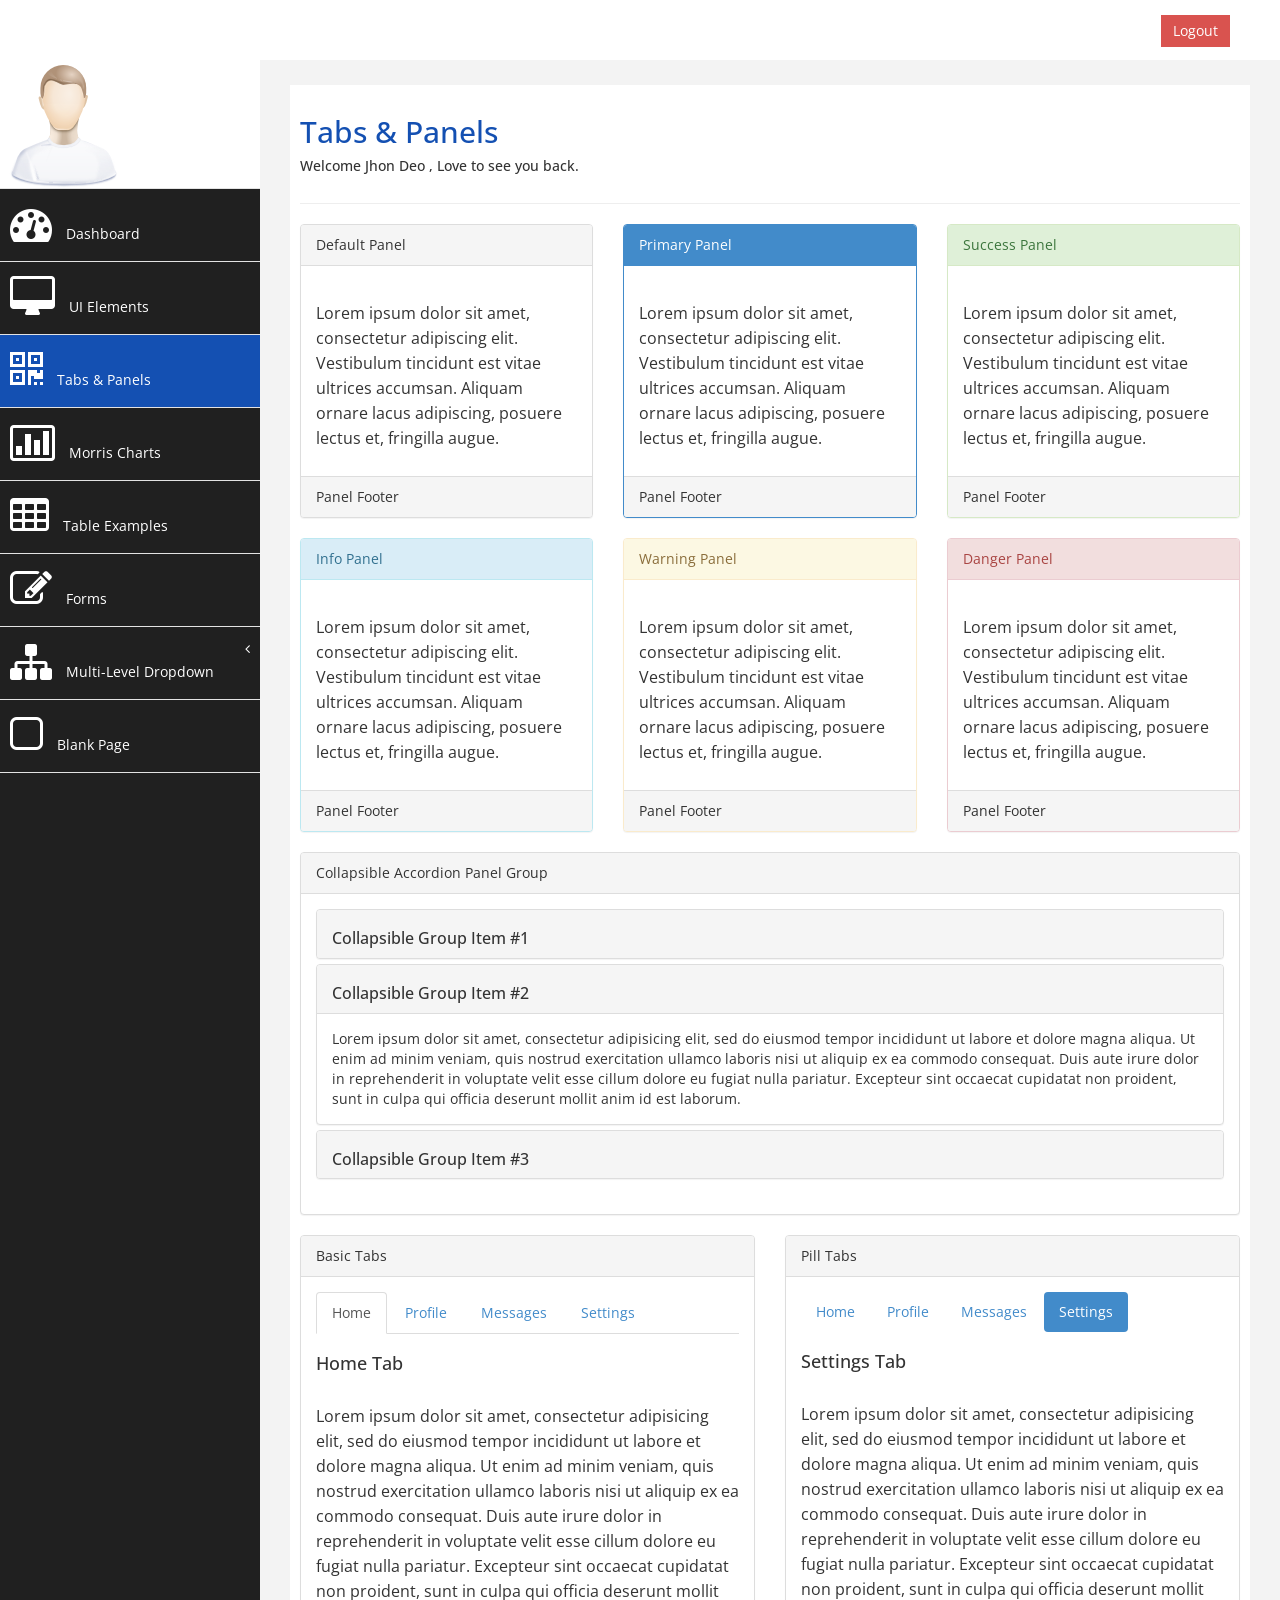
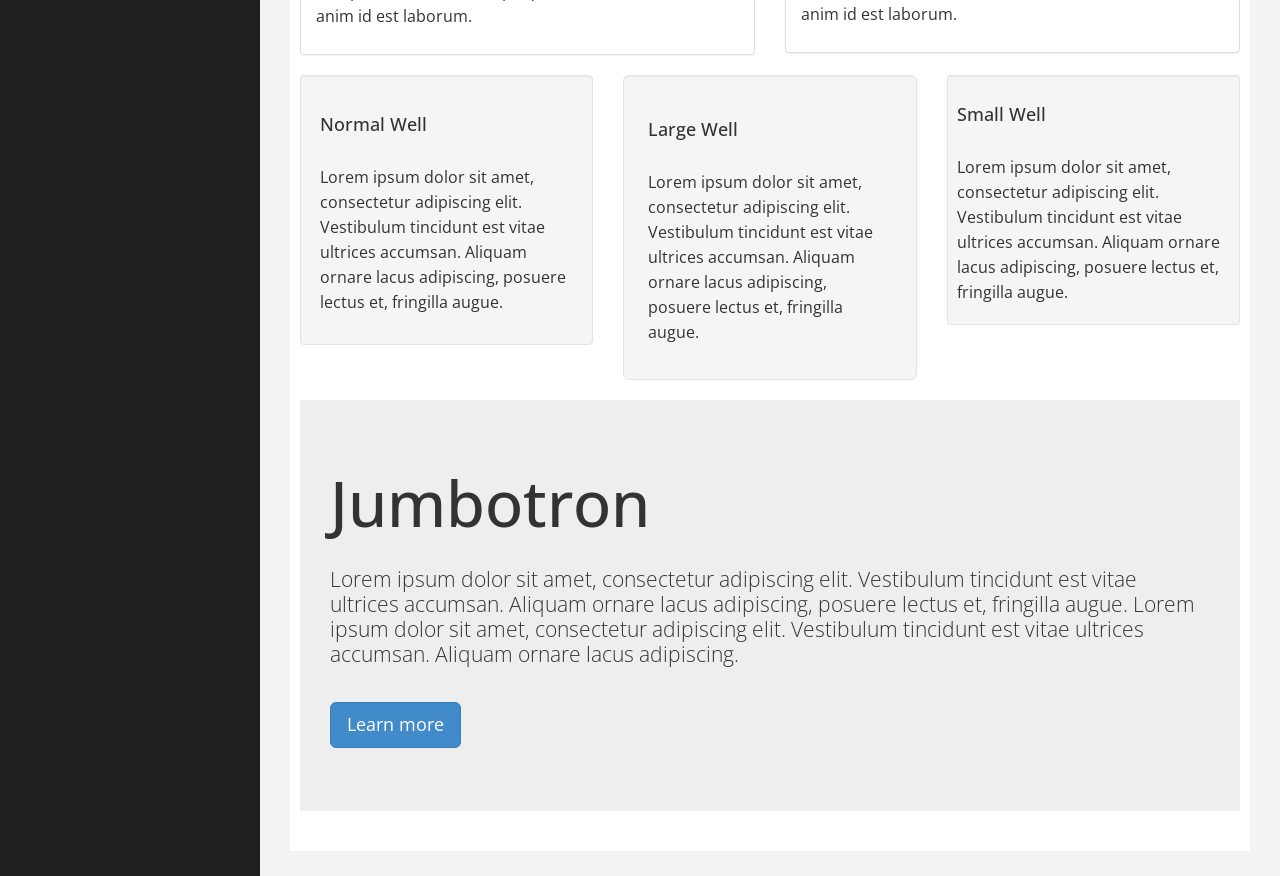
<file: KOPSystem/Dashboard/tab-panel.html>
﻿<!DOCTYPE html>
<html xmlns="http://www.w3.org/1999/xhtml">
<head>
      <meta charset="utf-8" />
    <meta name="viewport" content="width=device-width, initial-scale=1.0" />
    <title>Free Bootstrap Admin Template : Binary Admin</title>
	<!-- BOOTSTRAP STYLES-->
    <link href="assets/css/bootstrap.css" rel="stylesheet" />
     <!-- FONTAWESOME STYLES-->
    <link href="assets/css/font-awesome.css" rel="stylesheet" />
        <!-- CUSTOM STYLES-->
    <link href="assets/css/custom.css" rel="stylesheet" />
     <!-- GOOGLE FONTS-->
   <link href='http://fonts.googleapis.com/css?family=Open+Sans' rel='stylesheet' type='text/css' />
</head>
<body>
    <div id="wrapper">
        <nav class="navbar navbar-default navbar-cls-top " role="navigation" style="margin-bottom: 0">
            <div class="navbar-header">
                <button type="button" class="navbar-toggle" data-toggle="collapse" data-target=".sidebar-collapse">
                    <span class="sr-only">Toggle navigation</span>
                    <span class="icon-bar"></span>
                    <span class="icon-bar"></span>
                    <span class="icon-bar"></span>
                </button>
                <a class="navbar-brand" href="index.html">Binary admin</a> 
            </div>
  <div style="color: white;
padding: 15px 50px 5px 50px;
float: right;
font-size: 16px;"> Last access : 30 May 2014 &nbsp; <a href="#" class="btn btn-danger square-btn-adjust">Logout</a> </div>
        </nav>   
           <!-- /. NAV TOP  -->
                <nav class="navbar-default navbar-side" role="navigation">
            <div class="sidebar-collapse">
                <ul class="nav" id="main-menu">
				<li class="text-center">
                    <img src="assets/img/find_user.png" class="user-image img-responsive"/>
					</li>
				
					
                    <li>
                        <a  href="index.html"><i class="fa fa-dashboard fa-3x"></i> Dashboard</a>
                    </li>
                      <li>
                        <a  href="ui.html"><i class="fa fa-desktop fa-3x"></i> UI Elements</a>
                    </li>
                    <li>
                        <a  class="active-menu" href="tab-panel.html"><i class="fa fa-qrcode fa-3x"></i> Tabs & Panels</a>
                    </li>
						   <li  >
                        <a  href="chart.html"><i class="fa fa-bar-chart-o fa-3x"></i> Morris Charts</a>
                    </li>	
                      <li  >
                        <a  href="table.php"><i class="fa fa-table fa-3x"></i> Table Examples</a>
                    </li>
                    <li  >
                        <a  href="form.html"><i class="fa fa-edit fa-3x"></i> Forms </a>
                    </li>				
					
					                   
                    <li>
                        <a href="#"><i class="fa fa-sitemap fa-3x"></i> Multi-Level Dropdown<span class="fa arrow"></span></a>
                        <ul class="nav nav-second-level">
                            <li>
                                <a href="#">Second Level Link</a>
                            </li>
                            <li>
                                <a href="#">Second Level Link</a>
                            </li>
                            <li>
                                <a href="#">Second Level Link<span class="fa arrow"></span></a>
                                <ul class="nav nav-third-level">
                                    <li>
                                        <a href="#">Third Level Link</a>
                                    </li>
                                    <li>
                                        <a href="#">Third Level Link</a>
                                    </li>
                                    <li>
                                        <a href="#">Third Level Link</a>
                                    </li>

                                </ul>
                               
                            </li>
                        </ul>
                      </li>  
                  <li  >
                        <a  href="blank.html"><i class="fa fa-square-o fa-3x"></i> Blank Page</a>
                    </li>	
                </ul>
               
            </div>
            
        </nav>  
        <!-- /. NAV SIDE  -->
        <div id="page-wrapper" >
            <div id="page-inner">
                <div class="row">
                    <div class="col-md-12">
                     <h2>Tabs & Panels </h2>   
                        <h5>Welcome Jhon Deo , Love to see you back. </h5>
                       
                    </div>
                </div>
                 <!-- /. ROW  -->
                 <hr />
                                 
            <div class="row">
                <div class="col-md-4 col-sm-4">
                    <div class="panel panel-default">
                        <div class="panel-heading">
                            Default Panel
                        </div>
                        <div class="panel-body">
                            <p>Lorem ipsum dolor sit amet, consectetur adipiscing elit. Vestibulum tincidunt est vitae ultrices accumsan. Aliquam ornare lacus adipiscing, posuere lectus et, fringilla augue.</p>
                        </div>
                        <div class="panel-footer">
                            Panel Footer
                        </div>
                    </div>
                </div>
                <div class="col-md-4 col-sm-4">
                    <div class="panel panel-primary">
                        <div class="panel-heading">
                            Primary Panel
                        </div>
                        <div class="panel-body">
                            <p>Lorem ipsum dolor sit amet, consectetur adipiscing elit. Vestibulum tincidunt est vitae ultrices accumsan. Aliquam ornare lacus adipiscing, posuere lectus et, fringilla augue.</p>
                        </div>
                        <div class="panel-footer">
                            Panel Footer
                        </div>
                    </div>
                </div>
                <div class="col-md-4 col-sm-4">
                    <div class="panel panel-success">
                        <div class="panel-heading">
                            Success Panel
                        </div>
                        <div class="panel-body">
                            <p>Lorem ipsum dolor sit amet, consectetur adipiscing elit. Vestibulum tincidunt est vitae ultrices accumsan. Aliquam ornare lacus adipiscing, posuere lectus et, fringilla augue.</p>
                        </div>
                        <div class="panel-footer">
                            Panel Footer
                        </div>
                    </div>
                </div>
            </div>
                   <!-- /. ROW  -->
            <div class="row">
                <div class="col-md-4 col-sm-4">
                    <div class="panel panel-info">
                        <div class="panel-heading">
                            Info Panel
                        </div>
                        <div class="panel-body">
                            <p>Lorem ipsum dolor sit amet, consectetur adipiscing elit. Vestibulum tincidunt est vitae ultrices accumsan. Aliquam ornare lacus adipiscing, posuere lectus et, fringilla augue.</p>
                        </div>
                        <div class="panel-footer">
                            Panel Footer
                        </div>
                    </div>
                </div>
                <div class="col-md-4 col-sm-4">
                    <div class="panel panel-warning">
                        <div class="panel-heading">
                            Warning Panel
                        </div>
                        <div class="panel-body">
                            <p>Lorem ipsum dolor sit amet, consectetur adipiscing elit. Vestibulum tincidunt est vitae ultrices accumsan. Aliquam ornare lacus adipiscing, posuere lectus et, fringilla augue.</p>
                        </div>
                        <div class="panel-footer">
                            Panel Footer
                        </div>
                    </div>
                </div>
                <div class="col-md-4 col-sm-4">
                    <div class="panel panel-danger">
                        <div class="panel-heading">
                            Danger Panel
                        </div>
                        <div class="panel-body">
                            <p>Lorem ipsum dolor sit amet, consectetur adipiscing elit. Vestibulum tincidunt est vitae ultrices accumsan. Aliquam ornare lacus adipiscing, posuere lectus et, fringilla augue.</p>
                        </div>
                        <div class="panel-footer">
                            Panel Footer
                        </div>
                    </div>
                </div>
            </div>
                    <!-- /. ROW  -->
            <div class="row">
                <div class="col-md-12">
                    <div class="panel panel-default">
                        <div class="panel-heading">
                            Collapsible Accordion Panel Group
                        </div>
                        <div class="panel-body">
                            <div class="panel-group" id="accordion">
                                <div class="panel panel-default">
                                    <div class="panel-heading">
                                        <h4 class="panel-title">
                                            <a data-toggle="collapse" data-parent="#accordion" href="#collapseOne" class="collapsed">Collapsible Group Item #1</a>
                                        </h4>
                                    </div>
                                    <div id="collapseOne" class="panel-collapse collapse" style="height: 0px;">
                                        <div class="panel-body">
                                            Lorem ipsum dolor sit amet, consectetur adipisicing elit, sed do eiusmod tempor incididunt ut labore et dolore magna aliqua. Ut enim ad minim veniam, quis nostrud exercitation ullamco laboris nisi ut aliquip ex ea commodo consequat. Duis aute irure dolor in reprehenderit in voluptate velit esse cillum dolore eu fugiat nulla pariatur. Excepteur sint occaecat cupidatat non proident, sunt in culpa qui officia deserunt mollit anim id est laborum.
                                        </div>
                                    </div>
                                </div>
                                <div class="panel panel-default">
                                    <div class="panel-heading">
                                        <h4 class="panel-title">
                                            <a data-toggle="collapse" data-parent="#accordion" href="#collapseTwo">Collapsible Group Item #2</a>
                                        </h4>
                                    </div>
                                    <div id="collapseTwo" class="panel-collapse in" style="height: auto;">
                                        <div class="panel-body">
                                            Lorem ipsum dolor sit amet, consectetur adipisicing elit, sed do eiusmod tempor incididunt ut labore et dolore magna aliqua. Ut enim ad minim veniam, quis nostrud exercitation ullamco laboris nisi ut aliquip ex ea commodo consequat. Duis aute irure dolor in reprehenderit in voluptate velit esse cillum dolore eu fugiat nulla pariatur. Excepteur sint occaecat cupidatat non proident, sunt in culpa qui officia deserunt mollit anim id est laborum.
                                        </div>
                                    </div>
                                </div>
                                <div class="panel panel-default">
                                    <div class="panel-heading">
                                        <h4 class="panel-title">
                                            <a data-toggle="collapse" data-parent="#accordion" href="#collapseThree" class="collapsed">Collapsible Group Item #3</a>
                                        </h4>
                                    </div>
                                    <div id="collapseThree" class="panel-collapse collapse">
                                        <div class="panel-body">
                                            Lorem ipsum dolor sit amet, consectetur adipisicing elit, sed do eiusmod tempor incididunt ut labore et dolore magna aliqua. Ut enim ad minim veniam, quis nostrud exercitation ullamco laboris nisi ut aliquip ex ea commodo consequat. Duis aute irure dolor in reprehenderit in voluptate velit esse cillum dolore eu fugiat nulla pariatur. Excepteur sint occaecat cupidatat non proident, sunt in culpa qui officia deserunt mollit anim id est laborum.
                                        </div>
                                    </div>
                                </div>
                            </div>
                        </div>
                    </div>
                </div>
            </div>
                    <!-- /. ROW  -->
            <div class="row">
                <div class="col-md-6 col-sm-6">
                    <div class="panel panel-default">
                        <div class="panel-heading">
                            Basic Tabs
                        </div>
                        <div class="panel-body">
                            <ul class="nav nav-tabs">
                                <li class="active"><a href="#home" data-toggle="tab">Home</a>
                                </li>
                                <li class=""><a href="#profile" data-toggle="tab">Profile</a>
                                </li>
                                <li class=""><a href="#messages" data-toggle="tab">Messages</a>
                                </li>
                                <li class=""><a href="#settings" data-toggle="tab">Settings</a>
                                </li>
                            </ul>

                            <div class="tab-content">
                                <div class="tab-pane fade active in" id="home">
                                    <h4>Home Tab</h4>
                                    <p>Lorem ipsum dolor sit amet, consectetur adipisicing elit, sed do eiusmod tempor incididunt ut labore et dolore magna aliqua. Ut enim ad minim veniam, quis nostrud exercitation ullamco laboris nisi ut aliquip ex ea commodo consequat. Duis aute irure dolor in reprehenderit in voluptate velit esse cillum dolore eu fugiat nulla pariatur. Excepteur sint occaecat cupidatat non proident, sunt in culpa qui officia deserunt mollit anim id est laborum.</p>
                                </div>
                                <div class="tab-pane fade" id="profile">
                                    <h4>Profile Tab</h4>
                                    <p>Lorem ipsum dolor sit amet, consectetur adipisicing elit, sed do eiusmod tempor incididunt ut labore et dolore magna aliqua. Ut enim ad minim veniam, quis nostrud exercitation ullamco laboris nisi ut aliquip ex ea commodo consequat. Duis aute irure dolor in reprehenderit in voluptate velit esse cillum dolore eu fugiat nulla pariatur. Excepteur sint occaecat cupidatat non proident, sunt in culpa qui officia deserunt mollit anim id est laborum.</p>
                                </div>
                                <div class="tab-pane fade" id="messages">
                                    <h4>Messages Tab</h4>
                                    <p>Lorem ipsum dolor sit amet, consectetur adipisicing elit, sed do eiusmod tempor incididunt ut labore et dolore magna aliqua. Ut enim ad minim veniam, quis nostrud exercitation ullamco laboris nisi ut aliquip ex ea commodo consequat. Duis aute irure dolor in reprehenderit in voluptate velit esse cillum dolore eu fugiat nulla pariatur. Excepteur sint occaecat cupidatat non proident, sunt in culpa qui officia deserunt mollit anim id est laborum.</p>
                                </div>
                                <div class="tab-pane fade" id="settings">
                                    <h4>Settings Tab</h4>
                                    <p>Lorem ipsum dolor sit amet, consectetur adipisicing elit, sed do eiusmod tempor incididunt ut labore et dolore magna aliqua. Ut enim ad minim veniam, quis nostrud exercitation ullamco laboris nisi ut aliquip ex ea commodo consequat. Duis aute irure dolor in reprehenderit in voluptate velit esse cillum dolore eu fugiat nulla pariatur. Excepteur sint occaecat cupidatat non proident, sunt in culpa qui officia deserunt mollit anim id est laborum.</p>
                                </div>
                            </div>
                        </div>
                    </div>
                </div>
                <div class="col-md-6 col-sm-6">
                    <div class="panel panel-default">
                        <div class="panel-heading">
                            Pill Tabs
                        </div>
                        <div class="panel-body">
                            <ul class="nav nav-pills">
                                <li class=""><a href="#home-pills" data-toggle="tab">Home</a>
                                </li>
                                <li class=""><a href="#profile-pills" data-toggle="tab">Profile</a>
                                </li>
                                <li class=""><a href="#messages-pills" data-toggle="tab">Messages</a>
                                </li>
                                <li class="active"><a href="#settings-pills" data-toggle="tab">Settings</a>
                                </li>
                            </ul>

                            <div class="tab-content">
                                <div class="tab-pane fade" id="home-pills">
                                    <h4>Home Tab</h4>
                                    <p>Lorem ipsum dolor sit amet, consectetur adipisicing elit, sed do eiusmod tempor incididunt ut labore et dolore magna aliqua. Ut enim ad minim veniam, quis nostrud exercitation ullamco laboris nisi ut aliquip ex ea commodo consequat. Duis aute irure dolor in reprehenderit in voluptate velit esse cillum dolore eu fugiat nulla pariatur. Excepteur sint occaecat cupidatat non proident, sunt in culpa qui officia deserunt mollit anim id est laborum.</p>
                                </div>
                                <div class="tab-pane fade" id="profile-pills">
                                    <h4>Profile Tab</h4>
                                    <p>Lorem ipsum dolor sit amet, consectetur adipisicing elit, sed do eiusmod tempor incididunt ut labore et dolore magna aliqua. Ut enim ad minim veniam, quis nostrud exercitation ullamco laboris nisi ut aliquip ex ea commodo consequat. Duis aute irure dolor in reprehenderit in voluptate velit esse cillum dolore eu fugiat nulla pariatur. Excepteur sint occaecat cupidatat non proident, sunt in culpa qui officia deserunt mollit anim id est laborum.</p>
                                </div>
                                <div class="tab-pane fade" id="messages-pills">
                                    <h4>Messages Tab</h4>
                                    <p>Lorem ipsum dolor sit amet, consectetur adipisicing elit, sed do eiusmod tempor incididunt ut labore et dolore magna aliqua. Ut enim ad minim veniam, quis nostrud exercitation ullamco laboris nisi ut aliquip ex ea commodo consequat. Duis aute irure dolor in reprehenderit in voluptate velit esse cillum dolore eu fugiat nulla pariatur. Excepteur sint occaecat cupidatat non proident, sunt in culpa qui officia deserunt mollit anim id est laborum.</p>
                                </div>
                                <div class="tab-pane fade active in" id="settings-pills">
                                    <h4>Settings Tab</h4>
                                    <p>Lorem ipsum dolor sit amet, consectetur adipisicing elit, sed do eiusmod tempor incididunt ut labore et dolore magna aliqua. Ut enim ad minim veniam, quis nostrud exercitation ullamco laboris nisi ut aliquip ex ea commodo consequat. Duis aute irure dolor in reprehenderit in voluptate velit esse cillum dolore eu fugiat nulla pariatur. Excepteur sint occaecat cupidatat non proident, sunt in culpa qui officia deserunt mollit anim id est laborum.</p>
                                </div>
                            </div>
                        </div>
                    </div>
                </div>
            </div>
                    <!-- /. ROW  -->
            <div class="row">
                <div class="col-md-4 col-sm-4">
                    <div class="well">
                        <h4>Normal Well</h4>
                        <p>Lorem ipsum dolor sit amet, consectetur adipiscing elit. Vestibulum tincidunt est vitae ultrices accumsan. Aliquam ornare lacus adipiscing, posuere lectus et, fringilla augue.</p>
                    </div>
                </div>
                <div class="col-md-4 col-sm-4">
                    <div class="well well-lg">
                        <h4>Large Well</h4>
                        <p>Lorem ipsum dolor sit amet, consectetur adipiscing elit. Vestibulum tincidunt est vitae ultrices accumsan. Aliquam ornare lacus adipiscing, posuere lectus et, fringilla augue.</p>
                    </div>
                </div>
                <div class="col-md-4 col-sm-4">
                    <div class="well well-sm">
                        <h4>Small Well</h4>
                        <p>Lorem ipsum dolor sit amet, consectetur adipiscing elit. Vestibulum tincidunt est vitae ultrices accumsan. Aliquam ornare lacus adipiscing, posuere lectus et, fringilla augue.</p>
                    </div>
                </div>
            </div>
                    <!-- /. ROW  -->
            <div class="row">
                <div class="col-md-12">
                    <div class="jumbotron">
                        <h1>Jumbotron</h1>
                        <p>Lorem ipsum dolor sit amet, consectetur adipiscing elit. Vestibulum tincidunt est vitae ultrices accumsan. Aliquam ornare lacus adipiscing, posuere lectus et, fringilla augue. Lorem ipsum dolor sit amet, consectetur adipiscing elit. Vestibulum tincidunt est vitae ultrices accumsan. Aliquam ornare lacus adipiscing.</p>
                        <p>
                            <a class="btn btn-primary btn-lg" role="button">Learn more</a>
                        </p>
                    </div>
                </div>
            </div>
                    <!-- /. ROW  -->

    </div>
             <!-- /. PAGE INNER  -->
            </div>
         <!-- /. PAGE WRAPPER  -->
        </div>
     <!-- /. WRAPPER  -->
    <!-- SCRIPTS -AT THE BOTOM TO REDUCE THE LOAD TIME-->
    <!-- JQUERY SCRIPTS -->
    <script src="assets/js/jquery-1.10.2.js"></script>
      <!-- BOOTSTRAP SCRIPTS -->
    <script src="assets/js/bootstrap.min.js"></script>
    <!-- METISMENU SCRIPTS -->
    <script src="assets/js/jquery.metisMenu.js"></script>
      <!-- CUSTOM SCRIPTS -->
    <script src="assets/js/custom.js"></script>
    
   
</body>
</html>
</file>
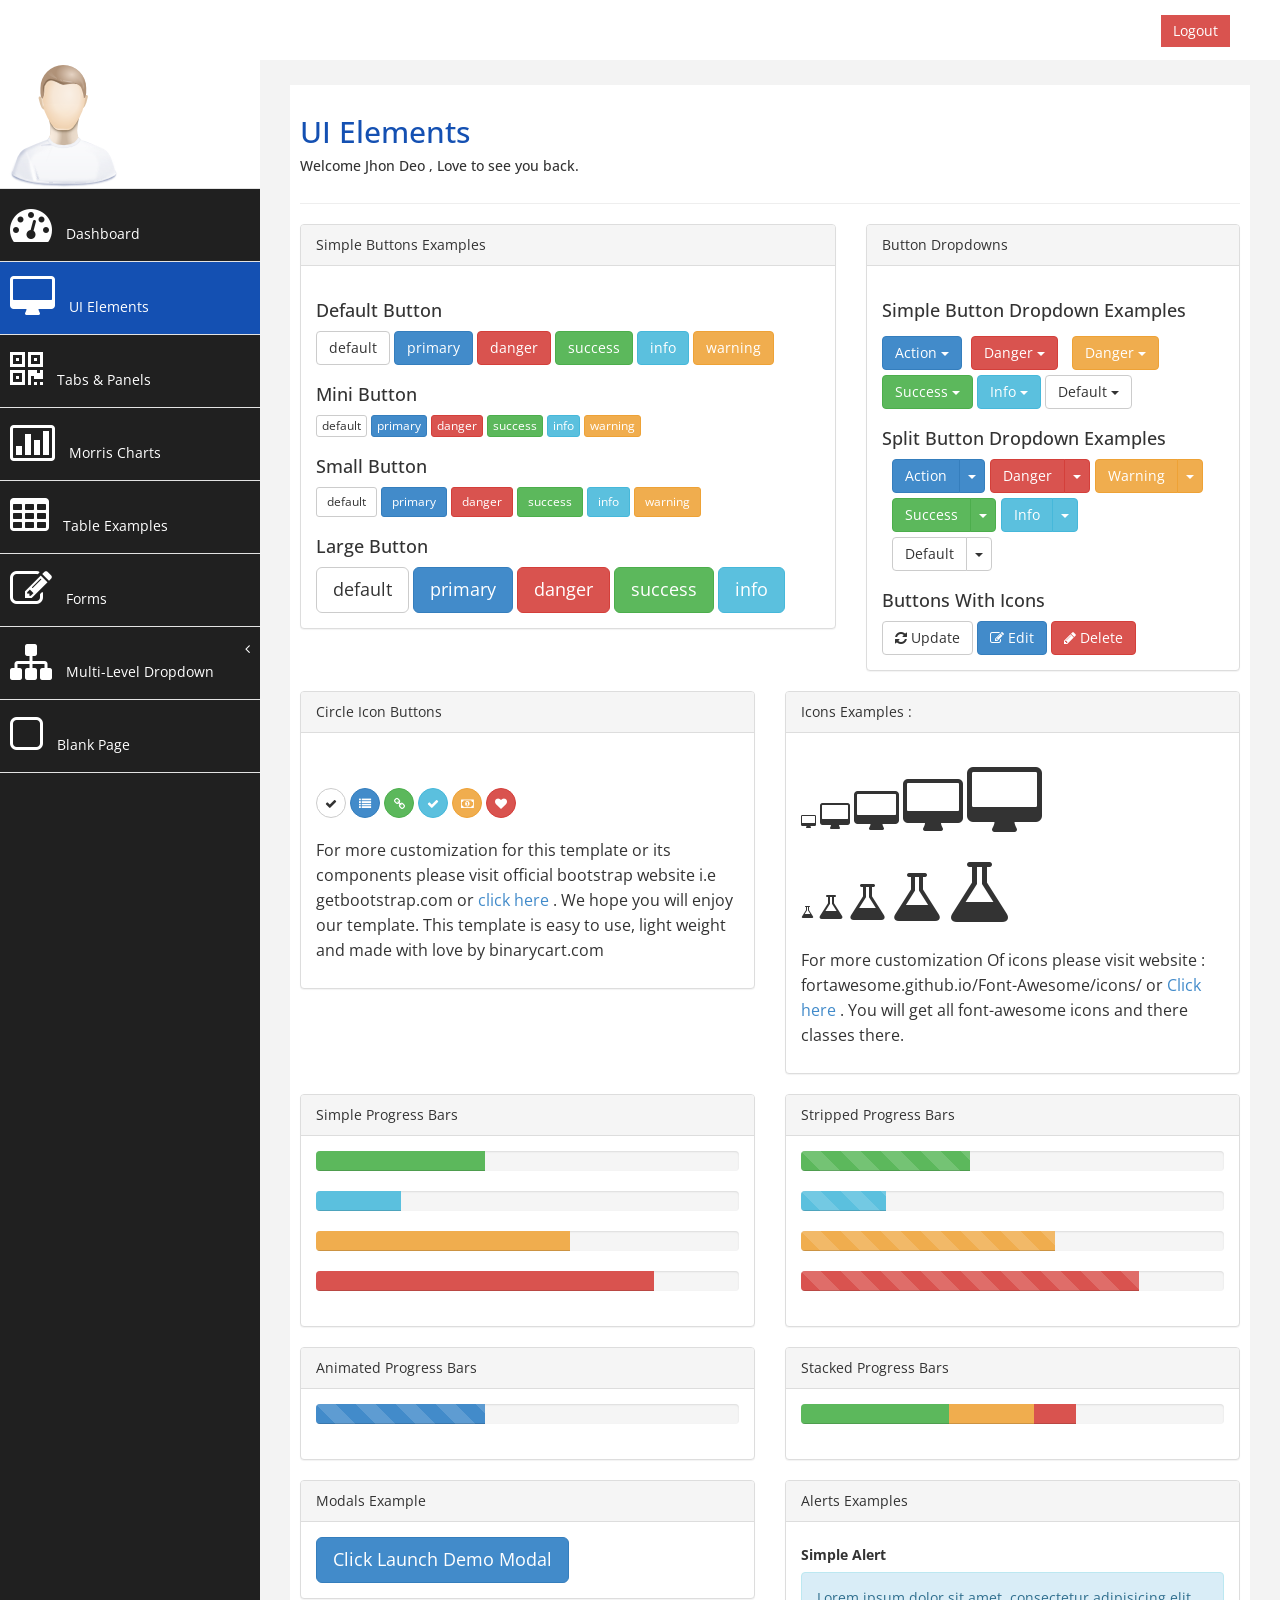
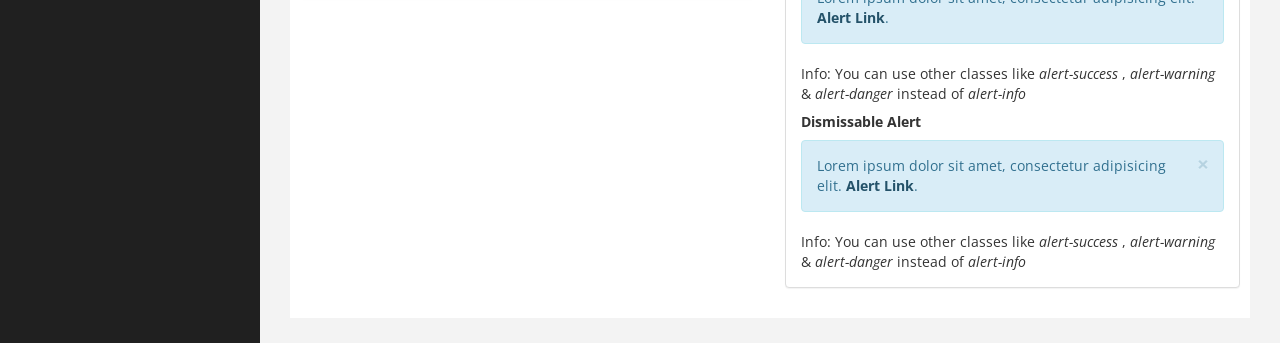
<file: KOPSystem/Dashboard/ui.html>
﻿<!DOCTYPE html>
<html xmlns="http://www.w3.org/1999/xhtml">
<head>
      <meta charset="utf-8" />
    <meta name="viewport" content="width=device-width, initial-scale=1.0" />
    <title>Free Bootstrap Admin Template : Binary Admin</title>
	<!-- BOOTSTRAP STYLES-->
    <link href="assets/css/bootstrap.css" rel="stylesheet" />
     <!-- FONTAWESOME STYLES-->
    <link href="assets/css/font-awesome.css" rel="stylesheet" />
        <!-- CUSTOM STYLES-->
    <link href="assets/css/custom.css" rel="stylesheet" />
     <!-- GOOGLE FONTS-->
   <link href='http://fonts.googleapis.com/css?family=Open+Sans' rel='stylesheet' type='text/css' />
</head>
<body>
    <div id="wrapper">
        <nav class="navbar navbar-default navbar-cls-top " role="navigation" style="margin-bottom: 0">
            <div class="navbar-header">
                <button type="button" class="navbar-toggle" data-toggle="collapse" data-target=".sidebar-collapse">
                    <span class="sr-only">Toggle navigation</span>
                    <span class="fa fa-bar"></span>
                    <span class="fa fa-bar"></span>
                    <span class="fa fa-bar"></span>
                </button>
                <a class="navbar-brand" href="index.html">Binary admin</a> 
            </div>
  <div style="color: white;
padding: 15px 50px 5px 50px;
float: right;
font-size: 16px;"> Last access : 30 May 2014 &nbsp; <a href="#" class="btn btn-danger square-btn-adjust">Logout</a> </div>
        </nav>   
           <!-- /. NAV TOP  -->
                <nav class="navbar-default navbar-side" role="navigation">
            <div class="sidebar-collapse">
                <ul class="nav" id="main-menu">
				<li class="text-center">
                    <img src="assets/img/find_user.png" class="user-image img-responsive"/>
					</li>
				
					
                    <li>
                        <a  href="index.html"><i class="fa fa-dashboard fa-3x"></i> Dashboard</a>
                    </li>
                      <li>
                        <a class="active-menu"   href="ui.html"><i class="fa fa-desktop fa-3x"></i> UI Elements</a>
                    </li>
                    <li>
                        <a  href="tab-panel.html"><i class="fa fa-qrcode fa-3x"></i> Tabs & Panels</a>
                    </li>
						   <li  >
                        <a  href="chart.html"><i class="fa fa-bar-chart-o fa-3x"></i> Morris Charts</a>
                    </li>	
                      <li  >
                        <a  href="table.html"><i class="fa fa-table fa-3x"></i> Table Examples</a>
                    </li>
                    <li  >
                        <a  href="form.html"><i class="fa fa-edit fa-3x"></i> Forms </a>
                    </li>				
					
					                   
                    <li>
                        <a href="#"><i class="fa fa-sitemap fa-3x"></i> Multi-Level Dropdown<span class="fa arrow"></span></a>
                        <ul class="nav nav-second-level">
                            <li>
                                <a href="#">Second Level Link</a>
                            </li>
                            <li>
                                <a href="#">Second Level Link</a>
                            </li>
                            <li>
                                <a href="#">Second Level Link<span class="fa arrow"></span></a>
                                <ul class="nav nav-third-level">
                                    <li>
                                        <a href="#">Third Level Link</a>
                                    </li>
                                    <li>
                                        <a href="#">Third Level Link</a>
                                    </li>
                                    <li>
                                        <a href="#">Third Level Link</a>
                                    </li>

                                </ul>
                               
                            </li>
                        </ul>
                      </li>  
                  <li  >
                        <a  href="blank.html"><i class="fa fa-square-o fa-3x"></i> Blank Page</a>
                    </li>	
                </ul>
               
            </div>
            
        </nav>  
        <!-- /. NAV SIDE  -->
        <div id="page-wrapper" >
            <div id="page-inner">
                <div class="row">
                    <div class="col-md-12">
                     <h2>UI Elements</h2>   
                        <h5>Welcome Jhon Deo , Love to see you back. </h5>
                       
                    </div>
                </div>
                 <!-- /. ROW  -->
                 <hr />
                 <div class="row">
                    
                      <div class="col-md-7">
                    <div class="panel panel-default">
                        <div class="panel-heading">
                         Simple Buttons Examples
                        </div>        
                                      
                                    <div class="panel-body"> 

                    <h4>Default Button</h4>
                    <a href="#" class="btn btn-default">default</a>
                    <a href="#" class="btn btn-primary">primary</a>
                    <a href="#" class="btn btn-danger">danger</a>
                    <a href="#" class="btn btn-success">success</a>
                    <a href="#" class="btn btn-info">info</a>
                    <a href="#" class="btn btn-warning">warning</a>

                   
                    <h4>Mini Button</h4>
                    <a href="#" class="btn btn-default btn-xs">default</a>
                    <a href="#" class="btn btn-primary btn-xs">primary</a>
                    <a href="#" class="btn btn-danger btn-xs">danger</a>
                    <a href="#" class="btn btn-success btn-xs">success</a>
                    <a href="#" class="btn btn-info btn-xs">info</a>
                    <a href="#" class="btn btn-warning btn-xs">warning</a>

                  
                    <h4>Small Button</h4>
                    <a href="#" class="btn btn-default btn-sm">default</a>
                    <a href="#" class="btn btn-primary btn-sm">primary</a>
                    <a href="#" class="btn btn-danger btn-sm">danger</a>
                    <a href="#" class="btn btn-success btn-sm">success</a>
                    <a href="#" class="btn btn-info btn-sm">info</a>
                    <a href="#" class="btn btn-warning btn-sm">warning</a>

                   
                    <h4>Large Button</h4>

                    <a href="#" class="btn btn-default btn-lg">default</a>
                    <a href="#" class="btn btn-primary btn-lg">primary</a>
                    <a href="#" class="btn btn-danger btn-lg">danger</a>
                    <a href="#" class="btn btn-success btn-lg">success</a>
                    <a href="#" class="btn btn-info btn-lg">info</a>

                   
                </div>
            </div>
                          </div>
                     <div class="col-md-5">
                      <div class="panel panel-default">
                        <div class="panel-heading">
                           Button Dropdowns
                        </div>        
                                      
                                    <div class="panel-body"> 
                                          <h4>Simple Button Dropdown Examples </h4>  
                                       <div style="margin-top: 10px;">
											
											<div class="btn-group">
											  <button data-toggle="dropdown" class="btn btn-primary dropdown-toggle">Action <span class="caret"></span></button>
											  <ul class="dropdown-menu">
												<li><a href="#">Action</a></li>
												<li><a href="#">Another action</a></li>
												<li><a href="#">Something else here</a></li>
												<li class="divider"></li>
												<li><a href="#">Separated link</a></li>
											  </ul>
											</div>
											<div style="margin:5px;" class="btn-group">
											  <button data-toggle="dropdown" class="btn btn-danger dropdown-toggle">Danger <span class="caret"></span></button>
											  <ul class="dropdown-menu">
												<li><a href="#">Action</a></li>
												<li><a href="#">Another action</a></li>
												<li><a href="#">Something else here</a></li>
												<li class="divider"></li>
												<li><a href="#">Separated link</a></li>
											  </ul>
											</div>
                                           <div style="margin:5px;" class="btn-group">
											  <button data-toggle="dropdown" class="btn btn-warning dropdown-toggle">Danger <span class="caret"></span></button>
											  <ul class="dropdown-menu">
												<li><a href="#">Action</a></li>
												<li><a href="#">Another action</a></li>
												<li><a href="#">Something else here</a></li>
												<li class="divider"></li>
												<li><a href="#">Separated link</a></li>
											  </ul>
											</div>
										  </div>
										  <div>
                                               
                                              	<div class="btn-group">
											  <button data-toggle="dropdown" class="btn btn-success dropdown-toggle">Success <span class="caret"></span></button>
											  <ul class="dropdown-menu">
												<li><a href="#">Action</a></li>
												<li><a href="#">Another action</a></li>
												<li><a href="#">Something else here</a></li>
												<li class="divider"></li>
												<li><a href="#">Separated link</a></li>
											  </ul>
											</div>
											<div class="btn-group">
											  <button data-toggle="dropdown" class="btn btn-info dropdown-toggle">Info <span class="caret"></span></button>
											  <ul class="dropdown-menu">
												<li><a href="#">Action</a></li>
												<li><a href="#">Another action</a></li>
												<li><a href="#">Something else here</a></li>
												<li class="divider"></li>
												<li><a href="#">Separated link</a></li>
											  </ul>
											</div>
											<div class="btn-group">
											  <button data-toggle="dropdown" class="btn btn-default dropdown-toggle">Default <span class="caret"></span></button>
											  <ul class="dropdown-menu">
												<li><a href="#">Action</a></li>
												<li><a href="#">Another action</a></li>
												<li><a href="#">Something else here</a></li>
												<li class="divider"></li>
												<li><a href="#">Separated link</a></li>
											  </ul>
											</div>
										  </div>
                                       
                                       <h4>Split Button Dropdown Examples </h4>
                                      
                                       <div style="margin:5px;" class="btn-toolbar">
										
										<div class="btn-group">
										  <button class="btn btn-primary">Action</button>
										  <button data-toggle="dropdown" class="btn btn-primary dropdown-toggle"><span class="caret"></span></button>
										  <ul class="dropdown-menu">
											<li><a href="#">Action</a></li>
											<li><a href="#">Another action</a></li>
											<li><a href="#">Something else here</a></li>
											<li class="divider"></li>
											<li><a href="#">Separated link</a></li>
										  </ul>
										</div>
										<div class="btn-group">
										  <button class="btn btn-danger">Danger</button>
										  <button data-toggle="dropdown" class="btn btn-danger dropdown-toggle"><span class="caret"></span></button>
										  <ul class="dropdown-menu">
											<li><a href="#">Action</a></li>
											<li><a href="#">Another action</a></li>
											<li><a href="#">Something else here</a></li>
											<li class="divider"></li>
											<li><a href="#">Separated link</a></li>
										  </ul>
										</div>
                                           <div class="btn-group">
										  <button class="btn btn-warning">Warning</button>
										  <button data-toggle="dropdown" class="btn btn-warning dropdown-toggle"><span class="caret"></span></button>
										  <ul class="dropdown-menu">
											<li><a href="#">Action</a></li>
											<li><a href="#">Another action</a></li>
											<li><a href="#">Something else here</a></li>
											<li class="divider"></li>
											<li><a href="#">Separated link</a></li>
										  </ul>
										</div>
									  </div>
									  <div style="margin:5px;" class="btn-toolbar">
										
										<div class="btn-group">
										  <button class="btn btn-success">Success</button>
										  <button data-toggle="dropdown" class="btn btn-success dropdown-toggle"><span class="caret"></span></button>
										  <ul class="dropdown-menu">
											<li><a href="#">Action</a></li>
											<li><a href="#">Another action</a></li>
											<li><a href="#">Something else here</a></li>
											<li class="divider"></li>
											<li><a href="#">Separated link</a></li>
										  </ul>
										</div>
										<div class="btn-group">
										  <button class="btn btn-info">Info</button>
										  <button data-toggle="dropdown" class="btn btn-info dropdown-toggle"><span class="caret"></span></button>
										  <ul class="dropdown-menu">
											<li><a href="#">Action</a></li>
											<li><a href="#">Another action</a></li>
											<li><a href="#">Something else here</a></li>
											<li class="divider"></li>
											<li><a href="#">Separated link</a></li>
										  </ul>
										</div>
									  </div>
									  <div style="margin:5px;" class="btn-toolbar">
										<div class="btn-group">
										  <button class="btn btn-default">Default</button>
										  <button data-toggle="dropdown" class="btn btn-default dropdown-toggle"><span class="caret"></span></button>
										  <ul class="dropdown-menu">
											<li><a href="#">Action</a></li>
											<li><a href="#">Another action</a></li>
											<li><a href="#">Something else here</a></li>
											<li class="divider"></li>
											<li><a href="#">Separated link</a></li>
										  </ul>
										</div>
									  </div>
                                       

                                       <h4>Buttons With Icons</h4>                                       
										
											<button class="btn btn-default"><i class=" fa fa-refresh "></i> Update</button>
											<button class="btn btn-primary"><i class="fa fa-edit "></i> Edit</button>
											<button class="btn btn-danger"><i class="fa fa-pencil"></i> Delete</button>
										
															
									

                                        </div>
                                    </div>
                    </div>
                    </div>
                <!-- /. ROW  -->
                <div class="row">
                    <div class="col-md-6">
                        <div class="panel panel-default">
                        <div class="panel-heading">
                            Circle Icon Buttons 
                        </div>
                       
                        <div class="panel-body">
                             <br /> <br />
                            <button type="button" class="btn btn-default btn-circle"><i class="fa fa-check"></i>
                            </button>
                            <button type="button" class="btn btn-primary btn-circle"><i class="fa fa-list"></i>
                            </button>
                            <button type="button" class="btn btn-success btn-circle"><i class="fa fa-link"></i>
                            </button>
                            <button type="button" class="btn btn-info btn-circle"><i class="fa fa-check"></i>
                            </button>
                            <button type="button" class="btn btn-warning btn-circle"><i class="fa fa-money"></i>
                            </button>
                            <button type="button" class="btn btn-danger btn-circle"><i class="fa fa-heart"></i>
                            </button>
                           <br />
                             <p>
                        For more customization for this template or its components please visit official bootstrap website i.e getbootstrap.com or <a href="http://getbootstrap.com/components/" target="_blank">click here</a> . We hope you will enjoy our template. This template is easy to use, light weight and made with love by binarycart.com 
                        </p>
                        </div>
                        
                    </div>
                    </div>
                    <div class="col-md-6">
                        <div class="panel panel-default">
                        <div class="panel-heading">
                            Icons Examples : 
                        </div>
                       
                        <div class="panel-body">
                            <br />
                            <i class="fa fa-desktop "></i>
                            
                             <i class="fa fa-desktop fa-2x"></i>
                              <i class="fa fa-desktop fa-3x"></i>
                              <i class="fa fa-desktop fa-4x"></i>
                              <i class="fa fa-desktop fa-5x"></i>
                              <br />
                             <br />
                            <i class="fa fa-flask "></i>
                            
                             <i class="fa fa-flask fa-2x"></i>
                              <i class="fa fa-flask fa-3x"></i>
                              <i class="fa fa-flask fa-4x"></i>
                              <i class="fa fa-flask fa-5x"></i>
                              <br />
                              <p>
                        For more customization Of icons please visit website : fortawesome.github.io/Font-Awesome/icons/ or  <a href="http://fortawesome.github.io/Font-Awesome/icons/" target="_blank" >Click here</a> . You will get all font-awesome icons and there classes there.
                        </p>
                        </div>
                        
                    </div>
                    </div>
                </div>
                 <!-- /. ROW  -->
                <div class="row">
                    <div class="col-md-6">
                        <div class="panel panel-default">
                        <div class="panel-heading">
                            Simple Progress Bars 
                        </div>
                       
                        <div class="panel-body">
                       <div class="progress">
  <div class="progress-bar progress-bar-success" role="progressbar" aria-valuenow="40" aria-valuemin="0" aria-valuemax="100" style="width: 40%">
    <span class="sr-only">40% Complete (success)</span>
  </div>
</div>
<div class="progress">
  <div class="progress-bar progress-bar-info" role="progressbar" aria-valuenow="20" aria-valuemin="0" aria-valuemax="100" style="width: 20%">
    <span class="sr-only">20% Complete</span>
  </div>
</div>
<div class="progress">
  <div class="progress-bar progress-bar-warning" role="progressbar" aria-valuenow="60" aria-valuemin="0" aria-valuemax="100" style="width: 60%">
    <span class="sr-only">60% Complete (warning)</span>
  </div>
</div>
<div class="progress">
  <div class="progress-bar progress-bar-danger" role="progressbar" aria-valuenow="80" aria-valuemin="0" aria-valuemax="100" style="width: 80%">
    <span class="sr-only">80% Complete</span>
  </div>
</div>
                            </div>
                            </div>
                    </div>
                    <div class="col-md-6">
                        <div class="panel panel-default">
                        <div class="panel-heading">
                            Stripped Progress Bars 
                        </div>
                       
                        <div class="panel-body">
                       <div class="progress progress-striped">
  <div class="progress-bar progress-bar-success" role="progressbar" aria-valuenow="40" aria-valuemin="0" aria-valuemax="100" style="width: 40%">
    <span class="sr-only">40% Complete (success)</span>
  </div>
</div>
<div class="progress progress-striped">
  <div class="progress-bar progress-bar-info" role="progressbar" aria-valuenow="20" aria-valuemin="0" aria-valuemax="100" style="width: 20%">
    <span class="sr-only">20% Complete</span>
  </div>
</div>
<div class="progress progress-striped">
  <div class="progress-bar progress-bar-warning" role="progressbar" aria-valuenow="60" aria-valuemin="0" aria-valuemax="100" style="width: 60%">
    <span class="sr-only">60% Complete (warning)</span>
  </div>
</div>
<div class="progress progress-striped">
  <div class="progress-bar progress-bar-danger" role="progressbar" aria-valuenow="80" aria-valuemin="0" aria-valuemax="100" style="width: 80%">
    <span class="sr-only">80% Complete</span>
  </div>
</div>
                            </div>
                            </div>
                    </div>
                </div>
                 <!-- /. ROW  -->
                <div class="row">
                    <div class="col-md-6">
                        <div class="panel panel-default">
                        <div class="panel-heading">
                            Animated Progress Bars 
                        </div>
                       
                        <div class="panel-body">
                       <div class="progress progress-striped active">
  <div class="progress-bar progress-bar-primary" role="progressbar" aria-valuenow="40" aria-valuemin="0" aria-valuemax="100" style="width: 40%">
    <span class="sr-only">40% Complete (success)</span>
  </div>
</div>
                            </div>
                            </div>
                    </div>
                      <div class="col-md-6">
                        <div class="panel panel-default">
                        <div class="panel-heading">
                            Stacked Progress Bars 
                        </div>
                       
                        <div class="panel-body">
                       <div class="progress">
  <div class="progress-bar progress-bar-success" style="width: 35%">
    <span class="sr-only">35% Complete (success)</span>
  </div>
  <div class="progress-bar progress-bar-warning" style="width: 20%">
    <span class="sr-only">20% Complete (warning)</span>
  </div>
  <div class="progress-bar progress-bar-danger" style="width: 10%">
    <span class="sr-only">10% Complete (danger)</span>
  </div>
</div>
                            </div>
                            </div>
                    </div>
                </div>
                <!-- /. ROW  -->
                <div class="row">
                    <div class="col-md-6">
                       
                     <!--  Modals-->
                    <div class="panel panel-default">
                        <div class="panel-heading">
                            Modals Example
                        </div>
                        <div class="panel-body">
                            <button class="btn btn-primary btn-lg" data-toggle="modal" data-target="#myModal">
                              Click  Launch Demo Modal
                            </button>
                            <div class="modal fade" id="myModal" tabindex="-1" role="dialog" aria-labelledby="myModalLabel" aria-hidden="true">
                                <div class="modal-dialog">
                                    <div class="modal-content">
                                        <div class="modal-header">
                                            <button type="button" class="close" data-dismiss="modal" aria-hidden="true">&times;</button>
                                            <h4 class="modal-title" id="myModalLabel">Modal title Here</h4>
                                        </div>
                                        <div class="modal-body">
                                            Lorem ipsum dolor sit amet, consectetur adipisicing elit, sed do eiusmod tempor incididunt ut labore et dolore magna aliqua. Ut enim ad minim veniam, quis nostrud exercitation ullamco laboris nisi ut aliquip ex ea commodo consequat. Duis aute irure dolor in reprehenderit in voluptate velit esse cillum dolore eu fugiat nulla pariatur. Excepteur sint occaecat cupidatat non proident, sunt in culpa qui officia deserunt mollit anim id est laborum.
                                        </div>
                                        <div class="modal-footer">
                                            <button type="button" class="btn btn-default" data-dismiss="modal">Close</button>
                                            <button type="button" class="btn btn-primary">Save changes</button>
                                        </div>
                                    </div>
                                </div>
                            </div>
                        </div>
                    </div>
                     <!-- End Modals-->
                
                    </div>
                     <div class="col-md-6">
                          <div class="panel panel-default">
                        <div class="panel-heading">
                            Alerts Examples
                        </div>
                        <div class="panel-body">
                            <h5><strong>Simple Alert</strong></h5>
                            <div class="alert alert-info">
                                Lorem ipsum dolor sit amet, consectetur adipisicing elit. <a href="#" class="alert-link">Alert Link</a>.
                            </div>
                            Info: You can use other classes like <i>alert-success</i> , <i>alert-warning</i> & <i>alert-danger</i> instead of <i>alert-info</i>
                           <br />
                              <h5><strong>Dismissable Alert</strong></h5>
                            <div class="alert alert-info alert-dismissable">
                                <button type="button" class="close" data-dismiss="alert" aria-hidden="true">×</button>
                                Lorem ipsum dolor sit amet, consectetur adipisicing elit. <a href="#" class="alert-link">Alert Link</a>.
                            </div>
                            Info: You can use other classes like <i>alert-success</i> , <i>alert-warning</i> & <i>alert-danger</i> instead of <i>alert-info</i>
                           
                             </div>
                              </div>
                     </div>
                </div>
                <!-- /. ROW  -->
    </div>
             <!-- /. PAGE INNER  -->
            </div>
         <!-- /. PAGE WRAPPER  -->
        </div>
     <!-- /. WRAPPER  -->
    <!-- SCRIPTS -AT THE BOTOM TO REDUCE THE LOAD TIME-->
    <!-- JQUERY SCRIPTS -->
    <script src="assets/js/jquery-1.10.2.js"></script>
      <!-- BOOTSTRAP SCRIPTS -->
    <script src="assets/js/bootstrap.min.js"></script>
    <!-- METISMENU SCRIPTS -->
    <script src="assets/js/jquery.metisMenu.js"></script>
      <!-- CUSTOM SCRIPTS -->
    <script src="assets/js/custom.js"></script>
 
</body>
</html>
</file>
<file: KOPSystem/Dashboard/assets/css/custom.css>
/*=============================================================
    Authour URI: www.binarycart.com
    License: Commons Attribution 3.0

    http://creativecommons.org/licenses/by/3.0/

    100% To use For Personal And Commercial Use.
    IN EXCHANGE JUST GIVE US CREDITS AND TELL YOUR FRIENDS ABOUT US
   
    ========================================================  */
/*==============================================
    GENERAL  STYLES    
    =============================================*/
body {
    font-family: 'Open Sans', sans-serif;
}

 #wrapper {
    width: 100%;
    background:#202020;
}

#page-wrapper {
    padding: 15px 15px;
    min-height: 600px;
    background:#F3F3F3;
   
}
#page-inner {
    width:100%;
    margin:10px 20px 10px 0px;
    background-color:#fff!important;
    padding:10px;
    min-height:1200px;
}

.text-center {
    text-align:center;
}
.no-boder {
    border:1px solid #f3f3f3;
}
h2 {
    color: #1450B2;
}
h4 {
    padding-top:10px;
}
.square-btn-adjust {
    border: 0px solid transparent; 
   -webkit-border-radius: 0px;
-moz-border-radius: 0px;
border-radius: 0px;

}
p {
    font-size:16px;
    line-height:25px;
    padding-top:20px;
}
/*==============================================
   DASHBOARD STYLES    
    =============================================*/
.panel-back {
    background-color:#F8F8F8;

}
   .noti-box {
min-height: 100px;
padding: 20px;
}

    .noti-box .icon-box {
display: block;
float: left;
margin: 0 15px 10px 0;
width: 70px;
height: 70px;
line-height: 75px;
vertical-align: middle;
text-align: center;
font-size: 40px;
}
.text-box p{
    margin: 0 0 3px;
}
.main-text {
    font-size: 25px;
    font-weight:600;
}
.set-icon {
    -webkit-border-radius: 50px;
-moz-border-radius: 50px;
border-radius: 50px;

}
    .bg-color-green {
background-color: #00CE6F;
color: #fff;
}
 .bg-color-blue {
background-color: #A95DF0;
color: #fff;
}
  .bg-color-red {
background-color: #DB0630;
color: #fff;
}
  .bg-color-brown {
background-color: #B94A00;
color: #fff;
}


 .icon-box-right {
display: block;
float: right;
margin: 0 15px 10px 0;
width: 70px;
height: 70px;
line-height: 75px;
vertical-align: middle;
text-align: center;
font-size: 40px;
}

 .main-temp-back {
background: #8702A8;
color: #FFFFFF;
font-size: 16px;
font-weight: 300;
text-align: center;
}
 .main-temp-back .text-temp {
font-size: 40px;
}
.back-dash {
    padding:20px;
    font-size:20px;
    font-weight:500;
      -webkit-border-radius: 0px;
-moz-border-radius: 0px;
border-radius: 0px;
background-color:#2EA7EB;
color:#fff;
}
    .back-dash p {
        padding-top:16px;
        font-size:13px;
        color:#fff;
        line-height:25px;
        text-align:justify;
    }
    .back-footer-green {
    background-color: #009B50;
    border-top: 0px solid #fff;
}
     .back-footer-red {
    background-color: #AF0000;
    border-top: 0px solid #fff;
}
     .color-bottom-txt {
   color: #000;
font-size: 16px;
line-height: 30px;
}
     /*CHAT PANEL*/
 .chat-panel .panel-body {
height: 450px;
overflow-y: scroll;
}
 .chat-box {
margin: 0;
padding: 0;
list-style: none;
}
 .chat-box li {
margin-bottom: 15px;
padding-bottom: 5px;
border-bottom: 1px dotted #808080;
}
 .chat-box li.left .chat-body {
margin-left: 90px;
}
 .chat-box li .chat-body p {
margin: 0;
color: #8d8888;
}
.chat-img>img {
    margin-left:20px;
}

/*==============================================
    MENU STYLES    
    =============================================*/

/*
.user-image {
    margin: 25px auto;
-webkit-border-radius: 10px;
-moz-border-radius: 10px;
border-radius: 10px;
max-height:170px;
max-width:170px;
}*/

.navbar-cls-top .navbar-brand {
	color: #fff;
background: #fff;
width: 260px;
text-align: center;
height: 60px;
font-size: 30px;
font-weight: 700;
}
.active-menu {
    background-color:#1450B2!important;
}

.arrow {
    float: right;
}

.fa.arrow:before {
    content: "\f104";
}

.active > a > .fa.arrow:before {
    content: "\f107";
}


.nav-second-level li,
.nav-third-level li {
    border-bottom: none !important;
}

.nav-second-level li a {
    padding-left: 37px;
}

.nav-third-level li a {
    padding-left: 55px;
}
.sidebar-collapse , .sidebar-collapse .nav{
	background:none;
}
.sidebar-collapse .nav {
	padding:0;
}
.sidebar-collapse .nav > li > a {
	color:#fff;
	background:#202020;
	text-shadow:none;
	
}
.sidebar-collapse > .nav > li > a {
	padding:15px 10px;
}
.sidebar-collapse > .nav > li {
	border-bottom: 1px solid rgba(107, 108, 109, 0.19);
}
.sidebar-collapse .nav > li > a:hover,
.sidebar-collapse .nav > li > a:focus {
	
	background:#0A0A0A;
	outline:0;
}

.nav-second-level > li > a:before ,
.nav-third-level > li > a:before {
	content:"";
	display:block;
	position:absolute;
	left:20px;
	width:15px;
	height:1px;
	background:#ff0000;
	top:20px;
}
.nav-second-level > li > a:after,
.nav-third-level > li > a:after {
	content:"";
	display:block;
	position:absolute;
	left:20px;
	width:1px;
	height:100%;
	background:#ff0000;
	top:0px;
	z-index:10;
}
.nav-second-level  > li:last-child > a:after,
.nav-third-level  > li:last-child > a:after {
	height:50%;
}
.nav-third-level > li > a:after,
.nav-third-level > li > a:before  {
	left:40px;
}
.navbar-side {
	border:none;
	background-color: #fff;
	
}
.navbar-cls-top {
	background:#fff;
	border-bottom:none;
	
}
.navbar-cls-top .navbar-brand:hover {

background: #19388A;
color:#fff;

}

.navbar-default {
border:0px solid #1450B2;
     
}
.navbar-header {
    background: #19388A;
}
.navbar-default .navbar-toggle:hover, .navbar-default .navbar-toggle:focus {
background-color: #19388A;
}
.navbar-default .navbar-toggle {
border-color: #fff;
}

.navbar-default .navbar-toggle .icon-bar {
background-color: #FFF;
}
.nav > li > a > i {
    margin-right:10px;
}
/*==============================================
    UI ELEMENTS STYLES     
    =============================================*/
.btn-circle {
width: 30px;
height: 30px;
padding: 6px 0;
 -webkit-border-radius: 25px;
-moz-border-radius: 25px;
border-radius: 25px;
text-align: center;
font-size: 12px;
line-height: 1.428571429;
}

/*==============================================
    MEDIA QUERIES     
    =============================================*/
 
 @media(min-width:768px) {
     #page-wrapper{
               margin: 0 0 0 260px;
        padding: 15px 30px;
        min-height: 1200px;
		
    }
	
	
    .navbar-side {
        z-index: 1;
        position: absolute;
        width: 260px;
    }

   .navbar {
 border-radius: 0px; 
}
   
}
</file>
